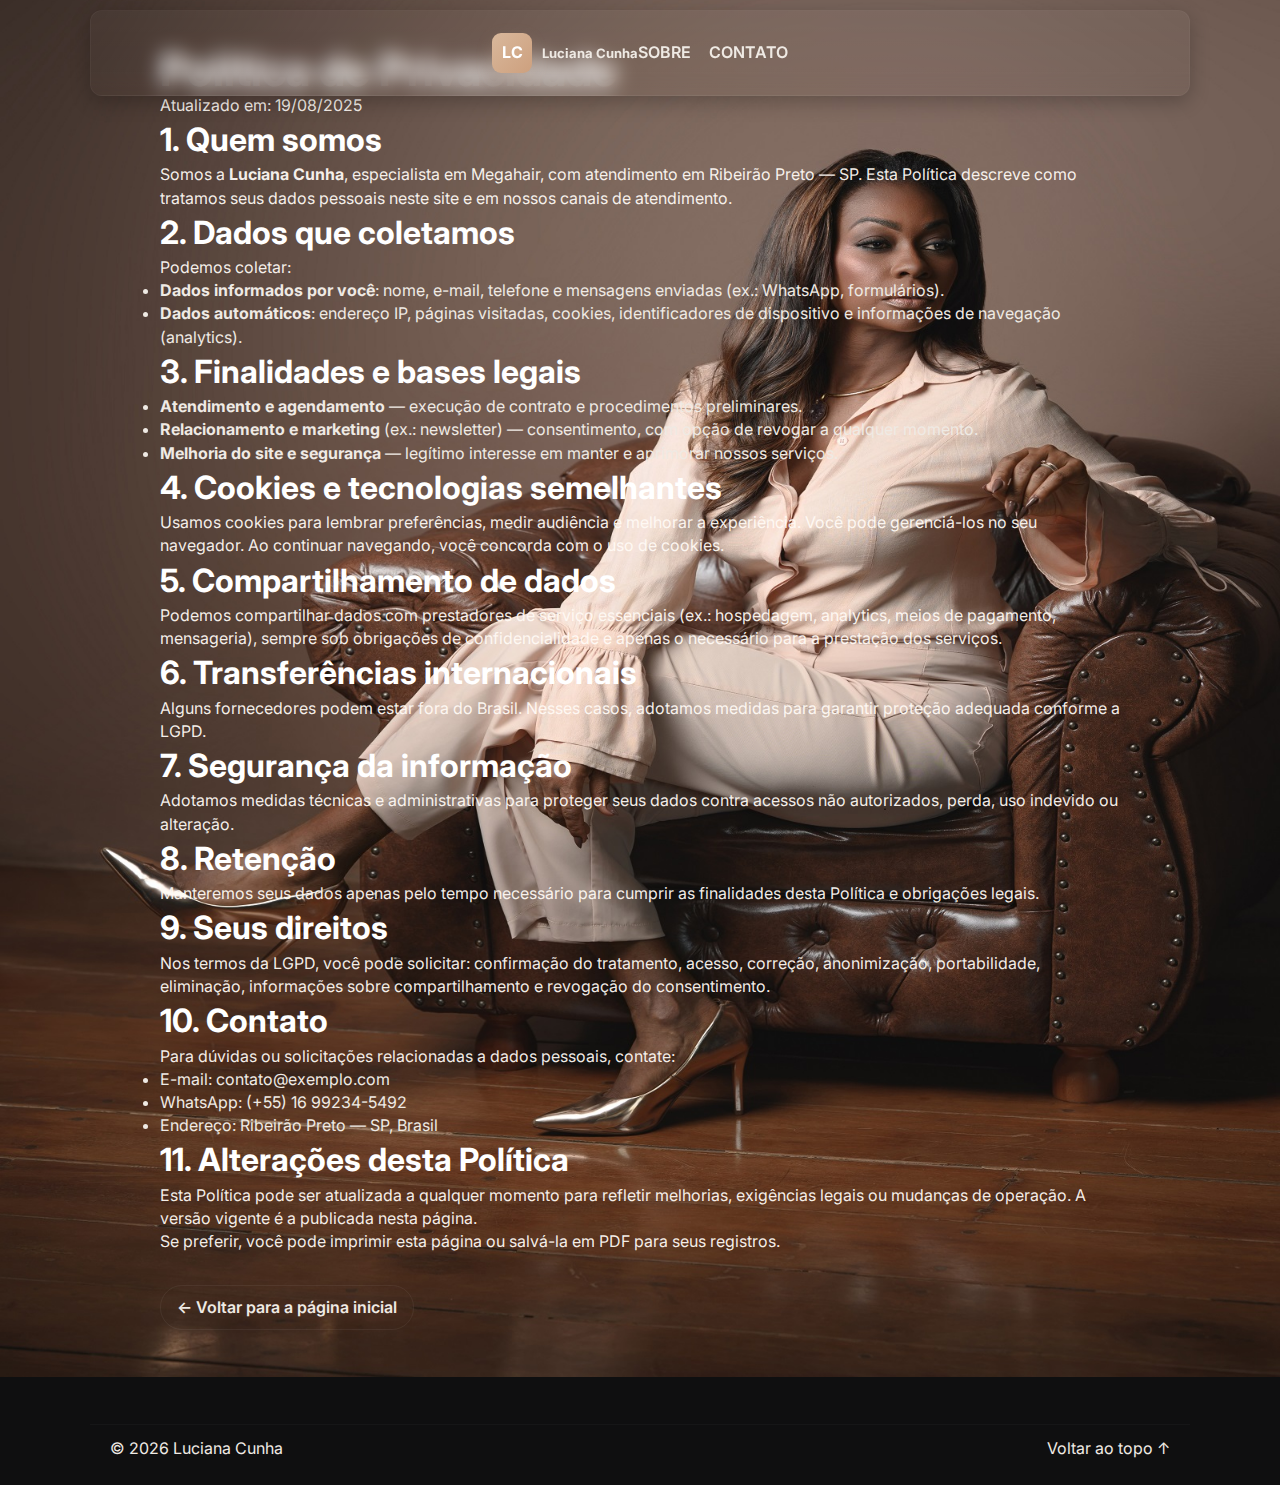
<file: politica-privacidade.html>
<!doctype html>
<html lang="pt-BR">

<head>
    <meta charset="utf-8" />
    <meta name="viewport" content="width=device-width,initial-scale=1" />
    <title>Política de Privacidade • Luciana Cunha</title>
    <meta name="description"
        content="Política de Privacidade — Saiba como seus dados são coletados, usados e protegidos pela Luciana Cunha.">
    <link href="https://fonts.googleapis.com/css2?family=Inter:wght@300;400;600;700&display=swap" rel="stylesheet">
    <link rel="stylesheet" href="styles.css">
    <meta name="theme-color" content="#0f0f10">
</head>

<body id="top">
    <a class="skip-link" href="#main">Pular para conteúdo</a>

    <header class="navbar" role="banner" aria-label="Topo">
        <div class="container" style="display:flex;align-items:center;justify-content:space-between;padding:14px 0">
            <a href="index.html" class="brand" aria-label="Voltar para a página inicial"
                style="text-decoration:none;display:flex;gap:10px;align-items:center">
                <div class="brand-badge" aria-hidden="true">LC</div>
                <div class="brand-title">Luciana Cunha</div>
            </a>
            <nav class="nav-links">
                <a href="index.html#sobre">SOBRE</a>
                <a href="index.html#contato">CONTATO</a>
            </nav>
        </div>
    </header>

    <main id="main" class="container" style="max-width:960px;padding:48px 0">
        <h1>Política de Privacidade</h1>
        <p class="muted">Atualizado em: 19/08/2025</p>

        <section>
            <h2>1. Quem somos</h2>
            <p>Somos a <strong>Luciana Cunha</strong>, especialista em Megahair, com atendimento em Ribeirão Preto — SP.
                Esta Política descreve como tratamos seus dados pessoais neste site e em nossos canais de atendimento.
            </p>
        </section>

        <section>
            <h2>2. Dados que coletamos</h2>
            <p>Podemos coletar:</p>
            <ul>
                <li><strong>Dados informados por você</strong>: nome, e-mail, telefone e mensagens enviadas (ex.:
                    WhatsApp, formulários).</li>
                <li><strong>Dados automáticos</strong>: endereço IP, páginas visitadas, cookies, identificadores de
                    dispositivo e informações de navegação (analytics).</li>
            </ul>
        </section>

        <section>
            <h2>3. Finalidades e bases legais</h2>
            <ul>
                <li><strong>Atendimento e agendamento</strong> — execução de contrato e procedimentos preliminares.</li>
                <li><strong>Relacionamento e marketing</strong> (ex.: newsletter) — consentimento, com opção de revogar
                    a qualquer momento.</li>
                <li><strong>Melhoria do site e segurança</strong> — legítimo interesse em manter e aprimorar nossos
                    serviços.</li>
            </ul>
        </section>

        <section>
            <h2>4. Cookies e tecnologias semelhantes</h2>
            <p>Usamos cookies para lembrar preferências, medir audiência e melhorar a experiência. Você pode
                gerenciá-los no seu navegador. Ao continuar navegando, você concorda com o uso de cookies.</p>
        </section>

        <section>
            <h2>5. Compartilhamento de dados</h2>
            <p>Podemos compartilhar dados com prestadores de serviço essenciais (ex.: hospedagem, analytics, meios de
                pagamento, mensageria), sempre sob obrigações de confidencialidade e apenas o necessário para a
                prestação dos serviços.</p>
        </section>

        <section>
            <h2>6. Transferências internacionais</h2>
            <p>Alguns fornecedores podem estar fora do Brasil. Nesses casos, adotamos medidas para garantir proteção
                adequada conforme a LGPD.</p>
        </section>

        <section>
            <h2>7. Segurança da informação</h2>
            <p>Adotamos medidas técnicas e administrativas para proteger seus dados contra acessos não autorizados,
                perda, uso indevido ou alteração.</p>
        </section>

        <section>
            <h2>8. Retenção</h2>
            <p>Manteremos seus dados apenas pelo tempo necessário para cumprir as finalidades desta Política e
                obrigações legais.</p>
        </section>

        <section>
            <h2>9. Seus direitos</h2>
            <p>Nos termos da LGPD, você pode solicitar: confirmação do tratamento, acesso, correção, anonimização,
                portabilidade, eliminação, informações sobre compartilhamento e revogação do consentimento.</p>
        </section>

        <section>
            <h2>10. Contato</h2>
            <p>Para dúvidas ou solicitações relacionadas a dados pessoais, contate:</p>
            <ul>
                <li>E-mail: <a href="mailto:contato@exemplo.com">contato@exemplo.com</a></li>
                <li>WhatsApp: <a href="https://wa.me/5516992345492" target="_blank" rel="noopener">(+55) 16
                        99234-5492</a></li>
                <li>Endereço: Ribeirão Preto — SP, Brasil</li>
            </ul>
        </section>

        <section>
            <h2>11. Alterações desta Política</h2>
            <p>Esta Política pode ser atualizada a qualquer momento para refletir melhorias, exigências legais ou
                mudanças de operação. A versão vigente é a publicada nesta página.</p>
        </section>

        <p class="muted">Se preferir, você pode imprimir esta página ou salvá-la em PDF para seus registros.</p>

        <div style="margin-top:32px">
            <a class="btn-secondary" href="index.html">← Voltar para a página inicial</a>
        </div>
    </main>

    <footer class="site-footer" role="contentinfo" style="padding:24px 0">
        <div class="container footer-bottom" style="display:flex;justify-content:space-between;gap:12px;flex-wrap:wrap">
            <div>© <span id="year"></span> Luciana Cunha</div>
            <div class="muted"><a class="muted" href="#top">Voltar ao topo ↑</a></div>
        </div>
    </footer>

    <script>
        document.getElementById('year').textContent = new Date().getFullYear();
    </script>
</body>

</html>
</file>
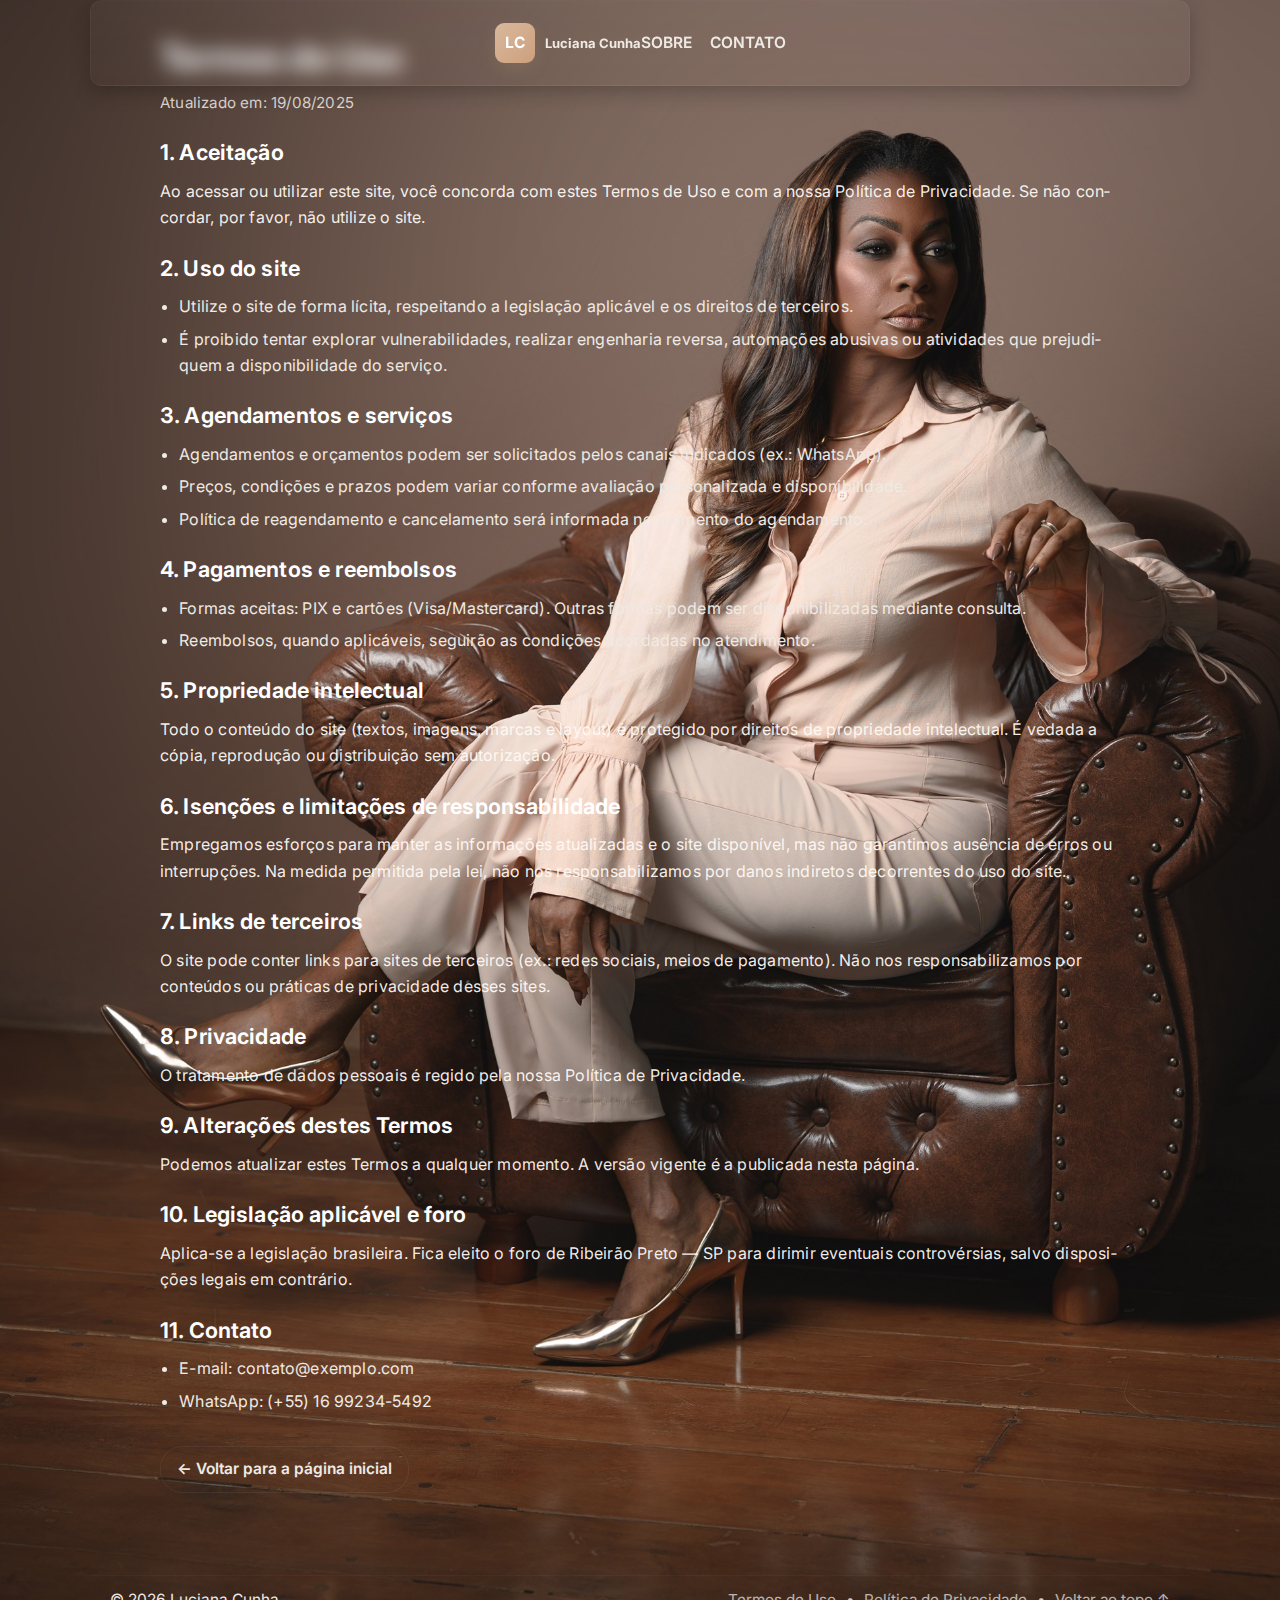
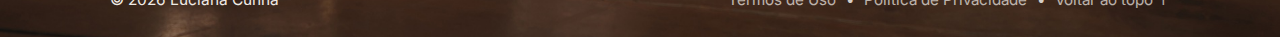
<file: termos-uso.html>
<!doctype html>
<html lang="pt-BR">

<head>
    <meta charset="utf-8" />
    <meta name="viewport" content="width=device-width,initial-scale=1" />
    <title>Termos de Uso • Luciana Cunha</title>
    <meta name="description" content="Termos de Uso — Regras e condições para utilização deste site e serviços.">
    <link href="https://fonts.googleapis.com/css2?family=Inter:wght@300;400;600;700&display=swap" rel="stylesheet">
    <link rel="stylesheet" href="style.clean.css">
    <style>
        /* teste rápido: força o fundo (use o caminho que seu index usa) */
        body {
            background: url("Imagens/fundo.jpeg") center 25%/cover no-repeat fixed !important;
        }
    </style>
    <meta name="theme-color" content="#0f0f10">
    <style>
        /* Fundo igual ao index (tema escuro + gradientes sutis) */
        body.legal-theme {
            background-color: #0f0f10;
            background-image:
                radial-gradient(1200px 800px at -10% -10%, rgba(255, 255, 255, .06), transparent),
                radial-gradient(1000px 600px at 110% 120%, rgba(255, 255, 255, .04), transparent);
            background-repeat: no-repeat;
            background-attachment: fixed, fixed;
            color: #f5f5f7;
        }

        body.legal-theme .muted {
            color: rgba(255, 255, 255, .7);
        }

        body.legal-theme a.muted {
            color: rgba(255, 255, 255, .7);
        }

        body.legal-theme .navbar .brand-title,
        body.legal-theme .navbar a {
            color: #f5f5f7;
        }

        /* Tipografia compacta e refinada para Termos/Política */
        .legal-typography {
            font-size: 15.5px;
            line-height: 1.6;
            -webkit-font-smoothing: antialiased;
            text-rendering: optimizeLegibility;
        }

        .legal-typography main.container {
            padding: 36px 0 !important;
        }

        .legal-typography h1 {
            font-weight: 700;
            line-height: 1.2;
            margin: 0 0 12px;
            letter-spacing: .2px;
            text-wrap: balance;
            font-size: clamp(1.6rem, 2.4vw + 1rem, 2.2rem);
        }

        .legal-typography h2 {
            font-weight: 650;
            margin: 20px 0 8px;
            letter-spacing: .15px;
            font-size: clamp(1.12rem, 1.2vw + .9rem, 1.35rem);
        }

        .legal-typography h3 {
            font-weight: 600;
            margin: 16px 0 6px;
            letter-spacing: .12px;
            font-size: 1.05rem;
        }

        .legal-typography p,
        .legal-typography li {
            font-size: 1rem;
            line-height: 1.65;
            letter-spacing: .2px;
            -webkit-hyphens: auto;
            hyphens: auto;
            margin: 6px 0;
        }

        .legal-typography ul {
            padding-left: 1.2rem;
            margin: 6px 0 12px;
        }

        .legal-typography a {
            text-underline-offset: 2px;
            text-decoration-thickness: 1px;
        }

        .legal-typography a:hover {
            text-decoration: underline;
        }

        .legal-typography .muted {
            opacity: .85;
            font-size: .95rem;
        }

        @media (max-width: 400px) {
            .legal-typography {
                font-size: 15px;
            }

            .legal-typography h1 {
                font-size: clamp(1.4rem, 4.5vw + .9rem, 1.9rem);
            }

            .legal-typography h2 {
                font-size: clamp(1.05rem, 2.5vw + .8rem, 1.22rem);
            }

            .legal-typography main.container {
                padding: 28px 0 !important;
            }

            .legal-typography ul {
                padding-left: 1rem;
            }
        }
    </style>
</head>

<body id="top" class="no-navbar legal-typography">
    <a class="skip-link" href="#main">Pular para conteúdo</a>
    <header class="navbar" role="banner" aria-label="Topo">
        <div class="container" style="display:flex;align-items:center;justify-content:space-between;padding:14px 0">
            <a href="index.html" class="brand" aria-label="Voltar para a página inicial"
                style="text-decoration:none;display:flex;gap:10px;align-items:center">
                <div class="brand-badge" aria-hidden="true">LC</div>
                <div class="brand-title">Luciana Cunha</div>
            </a>
            <nav class="nav-links">
                <a href="index.html#sobre">SOBRE</a>
                <a href="index.html#contato">CONTATO</a>
            </nav>
        </div>
    </header>

    <main id="main" class="container" style="max-width:960px;padding:48px 0">
        <h1>Termos de Uso</h1>
        <p class="muted">Atualizado em: 19/08/2025</p>

        <section>
            <h2>1. Aceitação</h2>
            <p>Ao acessar ou utilizar este site, você concorda com estes Termos de Uso e com a nossa Política de
                Privacidade. Se não concordar, por favor, não utilize o site.</p>
        </section>

        <section>
            <h2>2. Uso do site</h2>
            <ul>
                <li>Utilize o site de forma lícita, respeitando a legislação aplicável e os direitos de terceiros.</li>
                <li>É proibido tentar explorar vulnerabilidades, realizar engenharia reversa, automações abusivas ou
                    atividades que prejudiquem a disponibilidade do serviço.</li>
            </ul>
        </section>

        <section>
            <h2>3. Agendamentos e serviços</h2>
            <ul>
                <li>Agendamentos e orçamentos podem ser solicitados pelos canais indicados (ex.: WhatsApp).</li>
                <li>Preços, condições e prazos podem variar conforme avaliação personalizada e disponibilidade.</li>
                <li>Política de reagendamento e cancelamento será informada no momento do agendamento.</li>
            </ul>
        </section>

        <section>
            <h2>4. Pagamentos e reembolsos</h2>
            <ul>
                <li>Formas aceitas: PIX e cartões (Visa/Mastercard). Outras formas podem ser disponibilizadas mediante
                    consulta.</li>
                <li>Reembolsos, quando aplicáveis, seguirão as condições acordadas no atendimento.</li>
            </ul>
        </section>

        <section>
            <h2>5. Propriedade intelectual</h2>
            <p>Todo o conteúdo do site (textos, imagens, marcas e layout) é protegido por direitos de propriedade
                intelectual. É vedada a cópia, reprodução ou distribuição sem autorização.</p>
        </section>

        <section>
            <h2>6. Isenções e limitações de responsabilidade</h2>
            <p>Empregamos esforços para manter as informações atualizadas e o site disponível, mas não garantimos
                ausência de erros ou interrupções. Na medida permitida pela lei, não nos responsabilizamos por danos
                indiretos decorrentes do uso do site.</p>
        </section>

        <section>
            <h2>7. Links de terceiros</h2>
            <p>O site pode conter links para sites de terceiros (ex.: redes sociais, meios de pagamento). Não nos
                responsabilizamos por conteúdos ou práticas de privacidade desses sites.</p>
        </section>

        <section>
            <h2>8. Privacidade</h2>
            <p>O tratamento de dados pessoais é regido pela nossa <a href="politica-privacidade.html">Política de
                    Privacidade</a>.</p>
        </section>

        <section>
            <h2>9. Alterações destes Termos</h2>
            <p>Podemos atualizar estes Termos a qualquer momento. A versão vigente é a publicada nesta página.</p>
        </section>

        <section>
            <h2>10. Legislação aplicável e foro</h2>
            <p>Aplica-se a legislação brasileira. Fica eleito o foro de Ribeirão Preto — SP para dirimir eventuais
                controvérsias, salvo disposições legais em contrário.</p>
        </section>

        <section>
            <h2>11. Contato</h2>
            <ul>
                <li>E-mail: <a href="mailto:contato@exemplo.com">contato@exemplo.com</a></li>
                <li>WhatsApp: <a href="https://wa.me/5516992345492" target="_blank" rel="noopener">(+55) 16
                        99234-5492</a></li>
            </ul>
        </section>

        <div style="margin-top:32px">
            <a class="btn-secondary" href="index.html">← Voltar para a página inicial</a>
        </div>
    </main>

    <footer class="site-footer" role="contentinfo" style="padding:24px 0">
        <div class="container footer-bottom" style="display:flex;justify-content:space-between;gap:12px;flex-wrap:wrap">
            <div>© <span id="year"></span> Luciana Cunha</div>
            <div class="muted" style="display:flex;gap:10px;flex-wrap:wrap">
                <a class="muted" href="termos-uso.html">Termos de Uso</a>
                <span aria-hidden="true">•</span>
                <a class="muted" href="politica-privacidade.html">Política de Privacidade</a>
                <span aria-hidden="true">•</span>
                <a class="muted" href="#top">Voltar ao topo ↑</a>
            </div>
        </div>
    </footer>

    <script>
        document.getElementById('year').textContent = new Date().getFullYear();
    </script>
</body>

</html>
</file>
<file: styles.css>
/* styles.css — Refatorado e organizado para melhor leitura
   Atualizado: suporte a <img> dentro de .card-image (para debug/carregamento)
*/

/*===============================================
  01. Variáveis (CSS Custom Properties)
===============================================*/
:root {
  /* Layout */
  --max-width: 1100px;
  --banner-height: 520px;
  --card-height: 340px;
  --card-center-height: 420px;
  --radius: 14px;
  --transition-fast: 0.28s;

  /* Cores */
  --accent: #d9b89c;
  --accent-2: #cda07e;
  --text: #efeae4;
  --muted: rgba(255, 255, 255, 0.75);
  --brown-100: 122, 90, 60;
}

/*===============================================
  02. Reset / Base
===============================================*/
* {
  box-sizing: border-box;
  margin: 0;
  padding: 0;
}

html,
body {
  height: 100%;
  scroll-behavior: smooth;
}

body {
  background: #0f0f10 url('Imagens/Fundo\ .jpeg') center 25% / cover no-repeat fixed;
  color: var(--text);
  font-family: Inter, system-ui, -apple-system, "Segoe UI", Roboto, "Helvetica Neue", Arial,
    sans-serif;
  line-height: 1.45;
  -webkit-font-smoothing: antialiased;
  -moz-osx-font-smoothing: grayscale;
}

/* Container padrão */
.container {
  max-width: var(--max-width);
  margin: 0 auto;
  padding: 0 20px;
}

/* Link para pular ao conteúdo principal (Acessibilidade) */
.skip-link {
  position: fixed;
  left: -999px;
  top: auto;
  width: 1px;
  height: 1px;
  overflow: hidden;
}

.skip-link:focus {
  left: 16px;
  top: 16px;
  width: auto;
  height: auto;
  padding: 8px 12px;
  background: #111;
  color: #fff;
  border-radius: 8px;
  z-index: 9999;
}

/*===============================================
  03. Tipografia
===============================================*/
h1,
h2,
h3 {
  color: #fff;
  font-weight: 700;
  margin: 0;
}

h1 {
  font-size: 44px;
  line-height: 1.04;
}

h2 {
  font-size: 32px;
}

.lead {
  color: var(--muted);
  font-size: 15px;
  margin-bottom: 16px;
}

p {
  color: rgba(255, 250, 245, 0.95);
}

/*===============================================
  04. Botões
===============================================*/
.btn-primary {
  display: inline-block;
  padding: 11px 18px;
  border: 1px solid rgba(255, 255, 255, 0.12);
  border-radius: 28px;
  background: linear-gradient(90deg,
      rgba(217, 184, 156, 0.18),
      rgba(217, 184, 156, 0.06));
  color: #fff;
  font-weight: 700;
  text-decoration: none;
  box-shadow: 0 10px 30px rgba(0, 0, 0, 0.35);
  transition: transform var(--transition-fast), box-shadow var(--transition-fast);
}

.btn-primary:hover {
  transform: translateY(-4px);
  box-shadow: 0 22px 60px rgba(0, 0, 0, 0.45);
}

.btn-secondary {
  display: inline-block;
  padding: 10px 16px;
  border: 1px solid rgba(255, 255, 255, 0.06);
  border-radius: 22px;
  background: transparent;
  color: #fff;
  font-weight: 600;
}

/*===============================================
  05. Navbar Fixa
===============================================*/
.navbar {
  position: fixed;
  top: 10px;
  left: 50%;
  transform: translateX(-50%);
  width: calc(100% - 40px);
  max-width: var(--max-width);
  padding: 8px 20px;
  display: flex;
  justify-content: space-between;
  align-items: center;
  border-radius: 12px;
  backdrop-filter: blur(10px);
  background: linear-gradient(180deg,
      rgba(255, 255, 255, 0.03),
      rgba(255, 255, 255, 0.008));
  border: 1px solid rgba(255, 255, 255, 0.04);
  box-shadow: 0 6px 20px rgba(0, 0, 0, 0.24);
  z-index: 1200;
}

.brand {
  display: flex;
  align-items: center;
  gap: 12px;
}

.brand-badge {
  width: 40px;
  height: 40px;
  border-radius: 9px;
  background: linear-gradient(135deg, var(--accent), var(--accent-2));
  display: flex;
  align-items: center;
  justify-content: center;
  color: #fff;
  font-weight: 700;
  box-shadow: 0 6px 18px rgba(213, 170, 137, 0.14);
}

.brand-title {
  font-size: 13px;
  font-weight: 700;
}

.nav-links {
  display: flex;
  gap: 18px;
  align-items: center;
}

/*===============================================
  06. Hero Section
===============================================*/
.hero {
  position: relative;
  width: 100%;
  min-height: 76vh;
  padding: 0 0 24px;
  padding-top: clamp(88px, 10vh, 120px);
  /* offset da navbar fixa */
  display: block;
}

.hero::before {
  content: '';
  position: absolute;
  inset: 0;
  background: linear-gradient(180deg,
      rgba(6, 3, 2, 0.02),
      rgba(6, 3, 2, 0.06));
  z-index: 1;
  pointer-events: none;
}

/* Conteúdo do Hero: ampliar largura só no topo e reservar espaço para a bolha */
.hero-content {
  position: relative;
  max-width: min(calc(var(--max-width) + 240px), 1280px);
  /* hero mais largo */
  padding-right: clamp(140px, 22vw, 320px);
  /* espaço para a bolha */
  padding: 36px 12px 0;
  display: flex;
  gap: 24px;
  align-items: flex-start;
  /* volta ao padrão */
  justify-content: flex-start;
  /* volta ao padrão */
}

/* Forçar deslocamento do hero principal (gerenciado apenas neste arquivo) */
.hero-content {
  margin-left: 120px;
}

@media (max-width: 900px) {
  .hero-content {
    margin-left: 22px;
  }
}

@media (max-width: 480px) {
  .hero-content {
    margin-left: 8px;
  }
}

.intro {
  padding: 6px 0 4px;
}

.intro .name {
  font-size: 12px;
  letter-spacing: 3px;
  font-weight: 600;
  margin-bottom: 10px;
  color: rgba(255, 255, 255, 0.9);
  text-transform: none;
}

.intro h1 {
  font-size: clamp(28px, 4.2vw, 44px);
  line-height: 1.08;
  letter-spacing: 0.2px;
  margin-bottom: 10px;
}

.intro p {
  max-width: 560px;
  font-size: clamp(14px, 1.6vw, 16px);
  color: rgba(255, 250, 245, 0.92);
  margin: 10px 0 14px;
}

.cta-row {
  gap: 12px;
}

.cta-row .btn-primary {
  padding: 12px 18px;
  border-radius: 28px;
}

.cta-row .btn-secondary {
  padding: 10px 16px;
  border-radius: 22px;
}

/* Visual do Hero */
.hero-visual {
  position: absolute;
  right: 0;
  top: 50%;
  transform: translateY(-50%);
  flex: 0 0 auto;
  /* sem efeito, mas deixa explícito */
  padding-right: 0;
  pointer-events: none;
  /* não bloqueia cliques no conteúdo */
  width: 100%;
  min-height: 76vh;
  display: flex;
  align-items: center;
  justify-content: flex-end;
}

.bubble {
  width: clamp(380px, 36vw, 540px);
  height: clamp(380px, 36vw, 540px);
  margin-right: 0;
  /* não precisa mais do offset negativo */
  border-radius: 18px;
  background-size: cover;
  background-position: center;
  box-shadow: 0 30px 80px rgba(0, 0, 0, 0.6);
  transform: translateY(-10px);
  transition: transform 0.6s cubic-bezier(0.2, 0.9, 0.3, 1);
}

.bubble:hover {
  transform: translateY(-20px) scale(1.02);
}

/* Neutraliza o bloco antigo (caso algum resquício fique) */
.hero-main-block {
  display: flex;
}

/* Estilos do bloco hero-main-block (como antes) */
.hero-main-block {
  align-items: center;
  gap: 38px;
  background: linear-gradient(120deg, rgba(217, 184, 156, 0.13) 0%, rgba(205, 160, 126, 0.09) 100%);
  border-radius: 28px;
  border: 2.5px solid var(--accent, #d9b89c);
  box-shadow: 0 18px 60px rgba(0, 0, 0, 0.18), 0 2px 16px rgba(217, 184, 156, 0.08);
  padding: 38px 38px 32px 38px;
  margin: 0 auto 32px auto;
  max-width: 820px;
  position: relative;
  z-index: 10;
}

.hero-main-visual {
  flex: 0 0 140px;
  display: flex;
  align-items: center;
  justify-content: center;
}

.hero-avatar {
  width: 120px;
  height: 120px;
  border-radius: 50%;
  object-fit: cover;
  border: 3px solid var(--accent, #d9b89c);
  box-shadow: 0 6px 24px rgba(217, 184, 156, 0.18);
  background: #fff;
  margin-right: 0;
}

.hero-main-text {
  flex: 1 1 340px;
  display: flex;
  flex-direction: column;
  gap: 18px;
}

.hero-main-text h1 {
  font-size: 2.3rem;
  font-weight: 900;
  line-height: 1.13;
  margin: 0 0 8px 0;
  color: #fff;
  letter-spacing: 0.5px;
}

.hero-highlight {
  color: var(--accent);
  font-size: 2.1rem;
  font-weight: 900;
  letter-spacing: 1px;
  display: block;
}

.hero-sub {
  font-size: 1.15rem;
  font-weight: 700;
  color: var(--muted);
  display: block;
  margin-top: 2px;
  letter-spacing: 0.5px;
}

.hero-lead {
  font-size: 1.08rem;
  color: var(--muted);
  margin: 0 0 10px 0;
  font-weight: 500;
  line-height: 1.5;
}

.hero-main-ctas {
  display: flex;
  gap: 16px;
  margin-top: 10px;
}

.hero-main-ctas .btn-primary {
  padding: 13px 22px;
  font-size: 16px;
  border-radius: 14px;
  font-weight: 700;
}

.hero-main-ctas .btn-secondary {
  padding: 12px 18px;
  border-radius: 14px;
  font-weight: 700;
}

@media (max-width: 900px) {
  .hero-main-block {
    flex-direction: column;
    gap: 18px;
    padding: 28px 12px 22px 12px;
    max-width: 98vw;
  }

  .hero-avatar {
    width: 90px;
    height: 90px;
  }

  .hero-main-text h1,
  .hero-highlight {
    font-size: 1.5rem;
  }

  .hero-main-text {
    gap: 12px;
  }
}

@media (max-width: 600px) {
  .hero-main-block {
    padding: 18px 4vw 14px 4vw;
  }

  .hero-main-text h1,
  .hero-highlight {
    font-size: 1.1rem;
  }

  .hero-avatar {
    width: 64px;
    height: 64px;
  }

  .hero-main-ctas {
    flex-direction: column;
    gap: 8px;
  }
}

/*===============================================
  07. Banners e Cards
===============================================*/
.banners-wrapper {
  position: relative;
  margin-top: 18px;
  width: 100%;
}

.banners-wrapper::before {
  content: '';
  position: absolute;
  top: 0;
  left: 0;
  right: 0;
  height: var(--banner-height);
  background: linear-gradient(180deg,
      rgba(var(--brown-100), 0.62),
      rgba(var(--brown-100), 0.38));
  box-shadow: 0 18px 40px rgba(0, 0, 0, 0.30);
  backdrop-filter: blur(4px);
  z-index: 1;
  pointer-events: none;
}

.banners {
  position: relative;
  z-index: 3;
  max-width: var(--max-width);
  margin: 0 auto;
  display: grid;
  grid-template-columns: 1fr 1.35fr 1fr;
  gap: 28px;
  padding: 60px 12px;
  align-items: center;
}

/* Card padrão */
.card {
  position: relative;
  border-radius: var(--radius);
  overflow: visible;
  background: transparent;
  transform-style: preserve-3d;
}

.card-image {
  position: relative;
  height: var(--card-height);
  border-radius: 12px;
  background-size: cover;
  background-position: center;
  box-shadow: 0 18px 40px rgba(0, 0, 0, 0.48);
  overflow: hidden;
  /* importante para que <img> absoluto seja recortado */
  transition: transform 0.36s cubic-bezier(0.2, 0.9, 0.3, 1),
    box-shadow 0.36s, filter 0.36s;
}

/* Suporte ao uso de <img> dentro de .card-image:
   - imagem posicionada em absoluto para ficar abaixo dos overlays (::before/::after)
   - object-fit: cover garante comportamento idêntico ao background-image
*/
.card-image img {
  position: absolute;
  inset: 0;
  width: 100%;
  height: 100%;
  object-fit: cover;
  display: block;
  border-radius: 12px;
  z-index: 1;
  /* abaixo do overlay (::before z-index:2) e caption (z-index:4) */
}

/* comportamento hover */
.card:hover .card-image {
  transform: translateY(-8px) scale(1.02);
  box-shadow: 0 44px 110px rgba(0, 0, 0, 0.6);
  filter: brightness(1.02);
}

.card.center .card-image {
  height: var(--card-center-height);
  border-radius: 16px;
  transform: translateY(-18px);
  box-shadow: 0 46px 130px rgba(0, 0, 0, 0.62);
}

/* reduzir intensidade do overlay apenas para as imagens dentro de .banners */
.banners .card-image::before {
  content: '';
  position: absolute;
  inset: 0;
  background: linear-gradient(180deg,
      rgba(0, 0, 0, 0.02) 10%,
      rgba(0, 0, 0, 0.08) 100%);
  z-index: 2;
  /* acima da img, abaixo dos textos */
}

.card-image::after {
  content: '';
  position: absolute;
  left: 0;
  right: 0;
  bottom: 0;
  height: 60px;
  background: linear-gradient(180deg,
      rgba(255, 255, 255, 0.03),
      rgba(255, 255, 255, 0.01));
  border-radius: 0 0 12px 12px;
  z-index: 3;
  pointer-events: none;
}

.card-caption {
  position: absolute;
  left: 50%;
  bottom: 18px;
  width: 88%;
  transform: translateX(-50%);
  display: flex;
  flex-direction: column;
  align-items: center;
  gap: 6px;
  text-align: center;
  color: #fff;
  font-weight: 700;
  z-index: 4;
}

.card-caption.compact h3 {
  font-size: 16px;
  margin-bottom: 4px;
}

.card-caption.compact p {
  font-size: 13px;
  margin: 0;
  opacity: 0.95;
}

.card-caption.center-caption h3 {
  font-size: 20px;
  margin-bottom: 6px;
}

.card-caption.center-caption p {
  font-size: 14px;
  margin: 0;
  opacity: 0.97;
}

/*===============================================
  08. Seção Sobre
===============================================*/
.about {
  padding: 70px 0 60px;
  background: transparent;
  color: rgba(255, 255, 255, 0.95);
  position: relative;
  z-index: 2;
}

.about-grid {
  display: grid;
  grid-template-columns: 360px 1fr;
  gap: 28px;
  align-items: center;
}

.about-image-portrait {
  width: 340px;
  height: 440px;
  border-radius: 18px;
  background-size: cover;
  background-position: center 25%;
  box-shadow: 0 30px 70px rgba(0, 0, 0, 0.6);
  border: 6px solid rgba(255, 255, 255, 0.03);
}

.about-text-v2 h2 {
  font-size: 30px;
  margin-bottom: 10px;
}

.about-text-v2 h2 span {
  color: var(--accent);
}

.about-text-v2 .two-cols {
  display: grid;
  grid-template-columns: 1fr 1fr;
  gap: 12px;
  margin: 14px 0;
}

.bio-block h4 {
  font-size: 14px;
  margin-bottom: 6px;
  color: var(--accent);
}

.bio-block p {
  margin: 0;
  color: var(--muted);
  font-size: 14px;
}

.highlights {
  list-style: none;
  margin: 16px 0 8px;
  padding: 0;
}

.highlights li {
  font-weight: 600;
  margin-bottom: 10px;
  color: rgba(255, 255, 255, 0.95);
}

/*===============================================
  09. Footer (melhorado)
===============================================*/
.site-footer {
  padding: 42px 0 22px;
  /* leve aumento do padding */
}

/* Grid novo do footer */
.footer-grid {
  display: grid;
  grid-template-columns: 1.2fr 1fr 1fr 1.2fr;
  gap: 28px;
  align-items: start;
}

.footer-brand {
  display: flex;
  flex-direction: column;
  gap: 12px;
}



.footer-brand h3 {
  margin: 0;
}

.footer-brand .muted {
  margin: 0;
}

/* Botões sociais */
.socials-row {
  display: flex;
  gap: 10px;
  margin-top: 4px;
}

.social-btn {
  width: 36px;
  height: 36px;
  border-radius: 999px;
  display: inline-flex;
  align-items: center;
  justify-content: center;
  color: #fff;
  background: rgba(255, 255, 255, 0.04);
  border: 1px solid rgba(255, 255, 255, 0.06);
  transition: transform .16s ease, background .16s ease, border-color .16s ease, color .16s ease;
}

.social-btn:hover {
  background: linear-gradient(135deg, rgba(217, 184, 156, 0.18), rgba(205, 160, 126, 0.10));
  border-color: rgba(255, 255, 255, 0.12);
  transform: translateY(-2px);
  color: var(--accent);
}

/* Colunas e listas */
.footer-grid .col h4 {
  margin-bottom: 8px;
}

.footer-list {
  list-style: none;
  padding: 0;
  margin: 0;
}

.footer-list li {
  margin-bottom: 8px;
  color: var(--muted);
}

/* Newsletter */
.footer-newsletter h4 {
  margin-bottom: 6px;
}

.newsletter-form {
  display: flex;
  gap: 8px;
  margin-top: 10px;
}

.newsletter-form input[type="email"] {
  flex: 1;
  min-width: 0;
  padding: 10px 12px;
  border-radius: 10px;
  border: 1px solid rgba(255, 255, 255, 0.06);
  background: rgba(255, 255, 255, 0.04);
  color: #fff;
  outline: none;
}

.newsletter-form input::placeholder {
  color: rgba(255, 255, 255, 0.55);
}

.newsletter-form .btn-primary {
  padding: 10px 14px;
}

/* Utilitário de acessibilidade (rótulos ocultos) */
.sr-only {
  position: absolute !important;
  width: 1px;
  height: 1px;
  padding: 0;
  margin: -1px;
  overflow: hidden;
  clip: rect(0, 0, 0, 0);
  white-space: nowrap;
  border: 0;
}

/* Barra inferior do footer */
.footer-bottom {
  display: flex;
  justify-content: space-between;
  align-items: center;
  margin-top: 22px;
  padding-top: 12px;
  border-top: 1px solid rgba(255, 255, 255, 0.03);
}

.footer-bottom .footer-bottom-right {
  display: inline-flex;
  gap: 10px;
  align-items: center;
}

.footer-bottom .sep {
  color: rgba(255, 255, 255, 0.18);
}

.back-to-top {
  color: var(--muted);
  font-weight: 700;
}

.back-to-top:hover {
  color: var(--accent);
}

/* Toast global (reutilizável entre páginas) */
.toast {
  position: fixed;
  left: 50%;
  bottom: 28px;
  transform: translateX(-50%) translateY(16px);
  background: rgba(0, 0, 0, 0.9);
  color: #fff;
  padding: 12px 18px;
  border-radius: 10px;
  box-shadow: 0 18px 40px rgba(0, 0, 0, 0.6);
  opacity: 0;
  pointer-events: none;
  transition: opacity .22s ease, transform .22s cubic-bezier(.2, .8, .2, 1);
  z-index: 1400;
  font-weight: 600;
}

.toast.show {
  opacity: 1;
  transform: translateX(-50%) translateY(0);
  pointer-events: auto;
}

/*===============================================
  10. Botão de WhatsApp
===============================================*/
.whatsapp-btn {
  position: fixed;
  bottom: 20px;
  right: 20px;
  display: flex;
  align-items: center;
  gap: 10px;
  padding: 12px 16px;
  border-radius: 999px;
  background: linear-gradient(90deg, #25d366, #1da851);
  color: #fff;
  font-weight: 700;
  text-decoration: none;
  box-shadow: 0 10px 30px rgba(29, 168, 81, 0.18);
  transition: transform 160ms ease, box-shadow 160ms ease, opacity 160ms;
  z-index: 1400;
}

.whatsapp-btn:hover {
  transform: translateY(-4px);
  box-shadow: 0 20px 40px rgba(29, 168, 81, 0.22);
}

.whatsapp-btn svg {
  flex-shrink: 0;
}

.whatsapp-btn .wa-text {
  font-size: 14px;
  line-height: 1;
}

/*===============================================
  11. Animações de Reveal
===============================================*/
.reveal {
  opacity: 0;
  transform: translateY(18px);
  transition: opacity 0.6s ease-out,
    transform 0.6s cubic-bezier(0.2, 0.9, 0.3, 1);
}

.reveal.in-view {
  opacity: 1;
  transform: none;
}

/*===============================================
  12. Media Queries
===============================================*/
@media (max-width: 1100px) {
  .about-grid {
    grid-template-columns: 320px 1fr;
  }

  .bubble {
    width: 320px;
    height: 320px;
    margin-right: -60px;
  }

  .hero-content {
    padding-right: clamp(110px, 20vw, 260px);
  }

  .bubble {
    width: clamp(320px, 34vw, 460px);
    height: clamp(320px, 34vw, 460px);
  }
}

@media (min-width: 769px) and (max-width: 900px) {
  .banners {
    grid-template-columns: 1fr;
    padding: 36px 14px;
    gap: 18px;
  }



  .about-grid {
    grid-template-columns: 1fr;
    gap: 18px;
  }

  .about-image-portrait {
    width: 100%;
    height: 320px;
    border-radius: 12px;
    background-position: center 25%;
  }

  .hero-content {
    flex-direction: column;
    gap: 18px;
    padding-top: 16px;
    padding-right: clamp(90px, 22vw, 220px);
  }

  .bubble {
    margin-right: -64px;
    width: 300px;
    height: 300px;
  }

  .footer-inner {
    flex-direction: column;
    gap: 18px;
  }
}

@media (max-width: 768px) {
  :root { --card-height: 220px; }

    .about-image-portrait {
    background-position: center 25%;
  }
}

@media (max-width: 600px) {
  .shop-hero-text h2 {
    font-size: 22px;
  }

  .shop-hero-card {
    max-width: 98vw;
  }

  .shop-image {
    height: 100px;
  }

  .shop-card-body h3 {
    font-size: 16px;
  }

  .shop-prices .new-price {
    font-size: 16px;
  }
}

@media (max-width: 480px) {
  h1 {
    font-size: 28px;
  }

  .bubble {
    display: none;
  }

  .whatsapp-btn {
    bottom: 12px;
    right: 12px;
    padding: 10px 12px;
  }
}

/* ===========================
   RESET DE CORES DE LINKS
   =========================== */

/* Remove cor azul padrão e underline */
a,
a:link,
a:visited {
  color: inherit;
  /* herda cor do elemento pai (texto branco) */
  text-decoration: none;
  /* remove underline padrão */
  -webkit-tap-highlight-color: transparent;
  /* evita highlight azul em alguns celulares */
}

/* Hover / focus (desktop e teclado) */
a:hover,
a:active {
  color: var(--accent);
  /* muda para a cor de destaque (marrom-dourado) */
  text-decoration: none;
  transition: color .18s ease;
}

/* Foco acessível (visível quando navega com teclado) */
a:focus {
  outline: 3px solid rgba(217, 184, 156, 0.18);
  /* contorno suave no tom de destaque */
  outline-offset: 3px;
  border-radius: 6px;
}

/* Links dentro do footer/navegação — ajuste fino (mantêm contraste) */
.nav-links a,
.footer-columns a,
.socials a {
  color: inherit;
  font-weight: 600;
}

.nav-links a:hover,
.footer-columns a:hover,
.socials a:hover {
  color: var(--accent);
}

/* Se ainda sobrar azul em algum lugar (ex.: navegadores com estilo agressivo),
   forçar também visited/active states */
a:visited {
  color: inherit;
}

/* =========================
   Shop Hero (seção destacada)
   ========================= */
.shop-hero {
  margin-top: 32px;
  position: relative;
  z-index: 50;
  max-width: var(--max-width);
  padding: 38px 0 32px 0;
  border-radius: 22px;
  background: linear-gradient(135deg, rgba(217, 184, 156, 0.10), rgba(205, 160, 126, 0.04));
  border: 2.5px solid var(--accent, #d9b89c);
  box-shadow: 0 18px 60px rgba(0, 0, 0, 0.18), 0 2px 16px rgba(217, 184, 156, 0.08);
}

.shop-hero-content {
  display: flex;
  flex-direction: row;
  align-items: stretch;
  justify-content: center;
  gap: 38px;
  width: 100%;
}

.shop-hero-text {
  flex: 1 1 440px;
  max-width: 440px;
  margin: 0 auto;
  display: flex;
  flex-direction: column;
  align-items: center;
  justify-content: center;
  text-align: center;
  gap: 18px;
  padding: 0 18px;
}

.shop-hero-text .accent-line {
  margin: 0 auto 18px auto;
}

.shop-hero-text h2 {
  font-size: 30px;
  margin-bottom: 10px;
  color: var(--accent);
  font-weight: 800;
  letter-spacing: 0.5px;
}

.shop-hero-text .lead {
  margin-bottom: 10px;
  font-size: 16px;
  color: var(--muted);
}

.shop-quicklist {
  list-style: none;
  padding: 0;
  margin: 12px 0 0 0;
  display: flex;
  flex-direction: column;
  gap: 8px;
  color: var(--muted);
  font-weight: 600;
  align-items: center;
}

.shop-quicklist li strong {
  color: var(--accent);
  margin-right: 6px;
}

.shop-hero-ctas {
  display: flex;
  gap: 14px;
  margin-top: 18px;
  align-items: center;
  justify-content: center;
}

.shop-hero-ctas .btn-primary {
  padding: 14px 22px;
  font-size: 16px;
  border-radius: 14px;
}

.shop-hero-ctas .btn-secondary {
  padding: 12px 18px;
  border-radius: 14px;
}

.shop-hero-card {
  flex: 0 1 340px;
  background: #181415;
  border-radius: 14px;
  overflow: hidden;
  color: #fff;
  display: flex;
  flex-direction: column;
  align-items: stretch;
  box-shadow: 0 12px 36px rgba(0, 0, 0, 0.22);
  border: 1.5px solid var(--accent, #d9b89c);
  max-width: 340px;
  margin: 0 auto;
  align-self: center;
}

.shop-badge {
  align-self: flex-start;
  margin: 14px 18px 0 18px;
  padding: 7px 12px;
  border-radius: 999px;
  background: linear-gradient(90deg, var(--accent), var(--accent-2));
  color: #181415;
  font-weight: 800;
  font-size: 13px;
  letter-spacing: 0.5px;
}

.shop-image {
  width: 100%;
  height: 180px;
  background-size: cover;
  background-position: center;
  border-radius: 8px;
  margin: 12px 18px 0 18px;
  box-shadow: inset 0 0 36px rgba(0, 0, 0, 0.22);
}

.shop-card-body {
  padding: 18px 18px 14px 18px;
  display: flex;
  flex-direction: column;
  gap: 12px;
}

.shop-card-body h3 {
  margin: 0;
  font-size: 19px;
  font-weight: 700;
}

.shop-prices {
  display: flex;
  gap: 10px;
  align-items: center;
  justify-content: center;
}

.old-price {
  text-decoration: line-through;
  color: rgba(255, 255, 255, 0.45);
  font-weight: 700;
}

.new-price {
  color: var(--accent);
  font-weight: 900;
  font-size: 19px;
}

.shop-card-actions {
  display: flex;
  gap: 10px;
  margin-top: 8px;
  justify-content: center;
}

.shop-card-actions .btn-primary {
  flex: 1;
  padding: 12px 0;
  border-radius: 10px;
  font-size: 15px;
}

.shop-card-actions .btn-secondary {
  flex: 1;
  padding: 12px 0;
  border-radius: 10px;
  font-size: 15px;
}

@media (max-width: 980px) {
  .shop-hero-content {
    flex-direction: column;
    gap: 18px;
    align-items: center;
  }

  .shop-hero-card {
    margin-top: 18px;
    max-width: 98vw;
  }

  .shop-image {
    height: 140px;
    margin: 10px 10px 0 10px;
  }

  .shop-card-body {
    padding: 12px 10px 10px 10px;
  }
}

/* Altura menor dos cards dos banners no mobile */
@media (max-width: 768px) {
  :root { --card-height: 220px; }
}

@media (max-width: 400px) {
  :root { --card-height: 180px; }
   .about-image-portrait {
    background-position: center 55%;
  }
}

/* Mobile: card central idêntico aos outros */
@media (max-width: 900px) {
  .banners .card.center .card-image {
    height: var(--card-height) !important;   /* mesma altura dos demais */
    border-radius: 12px !important;          /* mesmo raio dos demais */
    transform: none !important;              /* remove deslocamento */
    box-shadow: 0 18px 40px rgba(0,0,0,0.48) !important; /* mesma sombra */
  }
  .banners .card.center .card-caption h3 { font-size: 16px; }
  .banners .card.center .card-caption p  { font-size: 13px; }
}

@media (max-width: 400px) {
  .banners .card.center .card-caption h3 { font-size: 12px; }
  .banners .card.center .card-caption p  { font-size: 10.5px; }
}




/*===============================================
  13. Page Transition (overlay)
===============================================*/
.page-transition {
  position: fixed;
  inset: 0;
  z-index: 2000;
  background:
    linear-gradient(135deg, rgba(217, 184, 156, 0.08), rgba(205, 160, 126, 0.06)),
    rgba(0, 0, 0, 0.60);
  backdrop-filter: blur(2px);
  transform: translateY(100%);
  opacity: 0;
  transition:
    transform .42s cubic-bezier(.2, .8, .2, 1),
    opacity .28s ease;
  pointer-events: none;
}

.page-transition.active {
  /* saída: cobre a tela e navega */
  transform: translateY(0);
  opacity: 1;
  pointer-events: auto;
}

.page-transition.opening {
  /* entrada: cobre no início e sai suavemente */
  transform: translateY(0);
  opacity: 1;
}

@media (prefers-reduced-motion: reduce) {
  .page-transition {
    transition: none !important;
  }
}

/* Hero Main Block — topo mais profissional */
.hero-main-block {
  display: flex;
}

.hero-main-visual {
  flex: 0 0 140px;
  display: flex;
  align-items: center;
  justify-content: center;
}

.hero-avatar {
  width: 120px;
  height: 120px;
  border-radius: 50%;
  object-fit: cover;
  border: 3px solid var(--accent, #d9b89c);
  box-shadow: 0 6px 24px rgba(217, 184, 156, 0.18);
  background: #fff;
  margin-right: 0;
}

.hero-main-text {
  flex: 1 1 340px;
  display: flex;
  flex-direction: column;
  gap: 18px;
}

.hero-main-text h1 {
  font-size: 2.3rem;
  font-weight: 900;
  line-height: 1.13;
  margin: 0 0 8px 0;
  color: #fff;
  letter-spacing: 0.5px;
}

.hero-highlight {
  color: var(--accent);
  font-size: 2.1rem;
  font-weight: 900;
  letter-spacing: 1px;
  display: block;
}

.hero-sub {
  font-size: 1.15rem;
  font-weight: 700;
  color: var(--muted);
  display: block;
  margin-top: 2px;
  letter-spacing: 0.5px;
}

.hero-lead {
  font-size: 1.08rem;
  color: var(--muted);
  margin: 0 0 10px 0;
  font-weight: 500;
  line-height: 1.5;
}

.hero-main-ctas {
  display: flex;
  gap: 16px;
  margin-top: 10px;
}

.hero-main-ctas .btn-primary {
  padding: 13px 22px;
  font-size: 16px;
  border-radius: 14px;
  font-weight: 700;
}

.hero-main-ctas .btn-secondary {
  padding: 12px 18px;
  border-radius: 14px;
  font-weight: 700;
}

@media (max-width: 900px) {
  .hero-main-block {
    flex-direction: column;
    gap: 18px;
    padding: 28px 12px 22px 12px;
    max-width: 98vw;
  }

  .hero-avatar {
    width: 90px;
    height: 90px;
  }

  .hero-main-text h1,
  .hero-highlight {
    font-size: 1.5rem;
  }
}

@media (max-width: 600px) {
  .hero-main-block {
    padding: 18px 4vw 14px 4vw;
  }

  .hero-main-text h1,
  .hero-highlight {
    font-size: 1.1rem;
  }

  .hero-avatar {
    width: 64px;
    height: 64px;
  }

  .hero-main-ctas {
    flex-direction: column;
    gap: 8px;
  }
}



@media (max-width: 900px) {
  .hero-content {
    margin-left: 22px;
  }
}

@media (max-width: 480px) {
  .hero-content {
    margin-left: 8px;
  }
}

/* Mobile: card central idêntico aos outros */
@media (max-width: 900px) {
  .banners .card.center .card-image {
    height: var(--card-height) !important;   /* mesma altura dos demais */
    border-radius: 12px !important;          /* mesmo raio dos demais */
    transform: none !important;              /* remove deslocamento */
    box-shadow: 0 18px 40px rgba(0,0,0,0.48) !important; /* mesma sombra */
  }
  .banners .card.center .card-caption h3 { font-size: 16px; }
  .banners .card.center .card-caption p  { font-size: 13px; }
}

@media (max-width: 400px) {
  .banners .card.center .card-caption h3 { font-size: 12px; }
  .banners .card.center .card-caption p  { font-size: 10.5px; }
}

/* QUICKVIEW — Ajuste: marrom mais pronunciado + texto claro para melhor leitura
   Substitua somente o bloco do quickview pelo abaixo.
*/

:root {
  /* marrom mais pronunciado (RGB) — ajuste se quiser outro tom */
  --qv-brown-rgb: 140, 94, 56;    /* ~ #8C5E38 (mais marrom que antes) */
  --qv-brown-alpha: 0.22;         /* opacidade da camada (0.08..0.30) */
  --qv-brown-alpha-top: 0.18;     /* variação superior do gradiente */
  --qv-title: #ffe7b3;            /* título em tom dourado claro */
  --qv-text-light: #fff8f2;       /* texto principal claro (alto contraste) */
  --qv-text-muted: rgba(255,248,242,0.86);
  --qv-radius: 12px;
  --qv-z: 999999;
}

/* container raiz do modal */
.quickview-modal {
  position: fixed !important;
  inset: 0 !important;
  display: none;
  align-items: center;
  justify-content: center;
  z-index: var(--qv-z) !important;
  -webkit-font-smoothing: antialiased;
  font-family: "Inter", system-ui, -apple-system, "Segoe UI", Roboto, "Helvetica Neue", Arial;
}

/* mostra quando aberto */
.quickview-modal[aria-hidden="false"] {
  display: flex !important;
}

/* overlay atrás do painel */
.quickview-modal .quickview-overlay {
  position: absolute;
  inset: 0;
  background: rgba(0,0,0,0.36);
  backdrop-filter: blur(3px) saturate(110%);
  -webkit-backdrop-filter: blur(3px);
  z-index: calc(var(--qv-z) + 1);
}

/* wrapper/painel externo (transparente) */
.quickview-modal .quickview-panel {
  position: relative;
  z-index: calc(var(--qv-z) + 2);
  width: min(820px, 94vw);
  max-height: 88vh;
  border-radius: var(--qv-radius);
  padding: 0;
  background: transparent;
  display: flex;
  align-items: center;
  justify-content: center;
  overflow: visible;
  box-shadow: 0 28px 70px rgba(0,0,0,0.45);
}

/* CAIXA INTERNA: MARROM MAIS FORTE + LEVE TRANSPARÊNCIA (sólida visual, legível) */
.quickview-modal .qv-inner {
  width: 100%;
  max-width: 720px;
  margin: 18px;
  border-radius: calc(var(--qv-radius) - 2px);
  box-sizing: border-box;

  /* gradiente com rgba usando a variável RGB + alpha (força com !important p/ garantir) */
  background: linear-gradient(
    180deg,
    rgba(var(--qv-brown-rgb), var(--qv-brown-alpha-top)) 0%,
    rgba(var(--qv-brown-rgb), var(--qv-brown-alpha)) 100%
  ) !important;

  /* borda para separar do overlay */
  border: 1px solid rgba(0,0,0,0.16);
  padding: 26px;
  color: var(--qv-text-light);
  text-align: center;
  display: flex;
  flex-direction: column;
  gap: 12px;
  overflow: auto;
  max-height: calc(88vh - 36px);
  /* sutil brilho interno para dar profundidade */
  box-shadow: 0 18px 40px rgba(0,0,0,0.28);
}

/* cabeçalho / título centralizado */
.quickview-modal .quickview-head {
  position: relative;
  width: 100%;
  display: flex;
  align-items: center;
  justify-content: center;
  padding: 0;
  margin: 0;
}
.quickview-modal .quickview-title {
  margin: 0;
  font-size: 1.22rem;
  font-weight: 800;
  color: var(--qv-title);
  letter-spacing: 0.2px;
  text-align: center;
  padding: 4px 8px;
}

/* botão fechar: claro sobre o marrom */
.quickview-modal .quickview-close {
  position: absolute;
  right: 12px;
  top: 12px;
  width: 36px;
  height: 36px;
  border-radius: 999px;
  border: 0;
  background: rgba(255,255,255,0.10);
  color: var(--qv-brown-rgb);
  display: inline-grid;
  place-items: center;
  cursor: pointer;
  font-weight: 700;
  transition: transform .12s ease, background .12s ease;
  z-index: calc(var(--qv-z) + 3);
}
.quickview-modal .quickview-close:hover,
.quickview-modal .quickview-close:focus {
  transform: translateY(-3px);
  background: rgba(255,255,255,0.16);
  outline: none;
  box-shadow: 0 6px 18px rgba(0,0,0,0.22);
}

/* corpo: texto CLARO e muito mais legível sobre o marrom */
.quickview-modal .quickview-body {
  color: var(--qv-text-light);
  font-size: 1rem;
  line-height: 1.6;
  margin-top: 6px;
  text-align: center;
  max-width: 680px;
  margin-left: auto;
  margin-right: auto;
}

/* formatação do conteúdo (preserva quebras) */
.quickview-modal .quickview-desc p {
  margin: 8px 0;
  white-space: pre-wrap;
  color: var(--qv-text-light);
  font-weight: 600;
}

/* destaque primeira linha/emoji */
.quickview-modal .quickview-desc p:first-child {
  font-weight: 800;
  font-size: 1.06rem;
  color: var(--qv-title);
  margin-bottom: 6px;
}

/* lista de benefícios: bloco centralizado, itens alinhados à esquerda */
.quickview-modal .quickview-desc ul {
  padding: 0;
  margin: 8px auto 0;
  list-style: none;
  display: inline-grid;
  gap: 8px;
  text-align: left;
  max-width: 440px;
}
.quickview-modal .quickview-desc li {
  position: relative;
  padding-left: 28px;
  color: var(--qv-text-light);
  font-weight: 700;
}
.quickview-modal .quickview-desc li::before {
  content: "✓";
  position: absolute;
  left: 0;
  top: 0;
  transform: translateY(2px);
  width: 22px;
  height: 22px;
  display: inline-grid;
  place-items: center;
  color: #fff;
  background: linear-gradient(180deg,#2ebf54,#0aa84b);
  border-radius: 6px;
  font-size: 12px;
  box-shadow: 0 6px 14px rgba(10,168,75,0.12);
}

/* divider sutil */
.quickview-modal .quickview-divider {
  height: 1px;
  width: 100%;
  background: linear-gradient(90deg, rgba(0,0,0,0.06), rgba(255,255,255,0.02));
  margin: 10px 0 14px;
  border-radius: 2px;
}

/* ações e botões (contraste preservado) */
.quickview-modal .quickview-actions {
  margin-top: 6px;
  display: flex;
  gap: 10px;
  justify-content: center;
  align-items: center;
  padding-bottom: 2px;
}

.quickview-modal .quickview-actions .btn-primary {
  padding: 10px 16px;
  border-radius: 10px;
  font-weight: 800;
  background: linear-gradient(90deg, #c9a063, #e7c77a);
  color: #0b0b0b;
  border: 0;
  text-decoration: none;
  box-shadow: 0 10px 26px rgba(0,0,0,0.18);
}

.quickview-modal .quickview-actions .btn-secondary {
  background: transparent;
  border: 1px solid rgba(255,255,255,0.10);
  color: var(--qv-text-light);
  padding: 8px 12px;
  border-radius: 10px;
  font-weight: 700;
}

/* evita scroll do body enquanto modal aberto */
.modal-open {
  overflow: hidden !important;
}

/* responsividade */
@media (max-width: 820px) {
  .quickview-modal .quickview-panel { width: calc(100vw - 18px); }
  .quickview-modal .qv-inner { padding: 18px; margin: 10px; max-width: 92vw; }
  .quickview-modal .quickview-desc ul { max-width: 100%; text-align: left; }
  .quickview-modal .quickview-title { font-size: 1.08rem; }
}

/* =========================
   SMALL GALLERY MODAL (mesmo tamanho do quickview)
   ========================= */
#center-gallery-modal {
  position: fixed;
  inset: 0;
  display: none;
  align-items: center;
  justify-content: center;
  z-index: 210000;
  font-family: "Inter", system-ui, -apple-system, "Segoe UI", Roboto, "Helvetica Neue", Arial;
}
#center-gallery-modal[aria-hidden="false"] { display: flex; }

#center-gallery-modal .cg-overlay {
  position: absolute;
  inset: 0;
  background: rgba(6,7,9,0.56);
  backdrop-filter: blur(3px);
  -webkit-backdrop-filter: blur(3px);
  z-index: 1;
}

#center-gallery-modal .cg-panel {
  position: relative;
  z-index: 2;
  width: min(720px, 94vw);           /* igual ao quickview */
  max-height: calc(88vh - 24px);
  border-radius: 12px;
  padding: 18px 18px 14px 18px;
  box-sizing: border-box;
  display: flex;
  flex-direction: column;
  gap: 12px;
  align-items: center;
  justify-content: center;
  background: linear-gradient(180deg, rgba(255,255,255,0.02), rgba(0,0,0,0.02));
  box-shadow: 0 24px 60px rgba(0,0,0,0.56);
}

#center-gallery-modal .cg-stage {
  width: 100%;
  display:flex;
  align-items:center;
  justify-content:center;
  position: relative;
  overflow: hidden;
  min-height: 260px;
}

/* central image constrained to modal size (não estoura a tela) */
#center-gallery-modal .cg-stage img {
  max-width: calc(100% - 48px);
  max-height: calc(70vh - 140px); /* considera padding e cabeçalho */
  object-fit: contain;
  display: block;
  transition: opacity .22s ease, transform .26s ease;
  user-select: none;
  -webkit-user-drag: none;
}

/* setas pequenas e elegantes (lado interno do painel) */
.cg-arrow {
  position: absolute;
  top: 50%;
  transform: translateY(-50%);
  width: 44px;
  height: 44px;
  border-radius: 999px;
  border: 0;
  display: inline-grid;
  place-items: center;
  background: rgba(255,255,255,0.06);
  color: #fff;
  cursor: pointer;
  box-shadow: 0 8px 24px rgba(0,0,0,0.5);
  z-index: 4;
}
.cg-prev { left: 8px; }
.cg-next { right: 8px; }
.cg-arrow:hover { transform: translateY(-50%) scale(1.05); background: rgba(255,255,255,0.10); }

/* botão fechar */
.cg-close {
  position: absolute;
  right: 8px;
  top: 8px;
  width: 36px;
  height: 36px;
  border-radius: 999px;
  border: 0;
  background: rgba(255,255,255,0.06);
  color: #fff;
  display:inline-grid;
  place-items:center;
  cursor:pointer;
  z-index: 6;
}

/* legenda / contador discreto */
.cg-caption {
  font-size: 0.95rem;
  color: rgba(255,255,255,0.92);
  text-align: center;
  min-height: 1.1em;
}

/* dots (opcional) */
.cg-dots {
  display:flex;
  gap: 8px;
  margin-top: 6px;
}
.cg-dots button {
  width:9px; height:9px; border-radius:50%; border:0;
  background: rgba(255,255,255,0.18); padding:0; cursor:pointer;
}
.cg-dots button.active { background: rgba(255,255,255,0.95); }

/* responsivo */
@media (max-width: 820px) {
  #center-gallery-modal .cg-panel { width: 92vw; padding: 12px; }
  .cg-arrow { width: 38px; height: 38px; }
  .cg-close { width: 32px; height: 32px; }
}

/* FORÇAR CARROSSEL MOBILE: 1 por vez + setas — coloca NO FINAL do styles.css */

/* garante comportamento desktop inalterado por padrão */
.banners-nav { display: none; }


/* ===== ativar apenas em <=768px ===== */
@media (max-width: 768px) {

  /* ZERA qualquer grid antigo que esteja forçando empilhamento */
  .banners, .banners-wrapper .banners, #mobile-banners {
    display: -webkit-box !important;
    display: -ms-flexbox !important;
    display: flex !important;
    -webkit-box-orient: horizontal;
    -webkit-box-direction: normal;
    -ms-flex-direction: row;
    flex-direction: row;
    flex-wrap: nowrap !important;           /* 1 por vez, sem wrap */
    gap: 14px !important;
    padding: 14px 12px !important;
    overflow-x: auto !important;
    -webkit-overflow-scrolling: touch !important;
    scroll-snap-type: x mandatory !important;
    grid-template-columns: none !important; /* remove qualquer template-grid */
  }

  /* layout de cada card (força largura predominante: 1 por vez) */
  .banners .card, #mobile-banners .card {
    flex: 0 0 86% !important;
    max-width: 86% !important;
    scroll-snap-align: center !important;
    box-sizing: border-box !important;
    margin: 0 !important;
  }

  /* imagens/altura */
  .banners .card .card-image, #mobile-banners .card .card-image {
    height: 260px !important;
  }

  /* esconder barra de scroll nos webkits (estética) */
  #mobile-banners::-webkit-scrollbar { display: none; height: 0; }

  /* mostrar as setas apenas no mobile */
  .banners-nav {
    display: block !important;
    position: absolute !important;
    inset: auto 8px auto 8px !important;
    height: 0 !important;
    pointer-events: none;
    z-index: 999 !important;
  }
  .banners-nav .b-nav {
    pointer-events: auto !important;
    position: absolute !important;
    top: 50% !important;
    transform: translateY(-50%) !important;
    width: 44px !important;
    height: 44px !important;
    display: inline-grid !important;
    place-items: center !important;
    border-radius: 999px !important;
    border: 0 !important;
    background: rgba(0,0,0,0.36) !important;
    color: #fff !important;
    font-size: 20px !important;
    cursor: pointer !important;
    box-shadow: 0 8px 20px rgba(0,0,0,0.45) !important;
    transition: transform .14s ease, background .12s ease !important;
  }
  .banners-nav .b-prev { left: 8px !important; }
  .banners-nav .b-next { right: 8px !important; }

  /* ajustes menores para breakpoints internos */
  @media (max-width: 600px) {
    .banners .card, #mobile-banners .card { flex: 0 0 92% !important; max-width: 92% !important; }
    .banners .card .card-image, #mobile-banners .card .card-image { height: 240px !important; }
  }
  @media (max-width: 400px) {
    .banners .card, #mobile-banners .card { flex: 0 0 94% !important; max-width: 94% !important; }
    .banners .card .card-image, #mobile-banners .card .card-image { height: 220px !important; }
    .banners-nav .b-prev { left: 6px !important; }
    .banners-nav .b-next { right: 6px !important; }
  }

  /* quando houver 1 card, esconder setas (JS também faz isso) */
  .banners-wrapper.has-one .banners-nav { display: none !important; }
}

/* === FIX: evita sobreposição / empurrar imagem do "sobre" para baixo no mobile === */
@media (max-width: 768px) {
  /* 1) reduz a altura do overlay dos banners em telas pequenas
     (assim ele não "invade" seções subsequentes) */
  .banners-wrapper::before {
    height: 240px;              /* ajuste fino: aumente/diminua conforme precisar */
    background-position: top;   /* melhora o comportamento visual em telas pequenas */
  }

  /* 2) garante espaço extra no topo da seção SOBRE para afastar a imagem */
  #sobre {
    padding-top: 28px;          /* adiciona espaçamento entre banners e sobre */
  }

  /* 3) empurra especificamente a imagem do retrato e garante que não fique "flutuando" */
  #sobre .about-image-portrait {
    margin-top: 24px !important; /* força espaço acima (use !important se outras regras conflitarem) */
    position: relative;
    z-index: 3;                  /* coloca a imagem acima de overlays baixos, se necessário */
    /* opcional: reforçar contorno e sombra para separar visualmente do fundo */
    box-shadow: 0 18px 44px rgba(0,0,0,0.45);
  }
}

.card.center .card-image {
  height: var(--card-center-height);
  border-radius: 16px;
  transform: translateY(-18px);
  box-shadow: 0 46px 130px rgba(0, 0, 0, 0.62);
}



/* Aumenta e padroniza o tamanho da imagem no center-gallery-modal */
#center-gallery-modal .cg-panel {
  /* maior largura máxima para imagens maiores em desktop */
  width: min(900px, 94vw);
  padding: 12px;
}

/* "Palco" com proporção fixa para garantir que todas as imagens ocupem a mesma área */
#center-gallery-modal .cg-stage {
  width: 100%;
  /* Use uma razão fixa (16/9). Troque para 4/3 se preferir um formato mais quadrado. */
  aspect-ratio: 16 / 9;
  max-height: calc(80vh - 120px); /* garante que não estoure a viewport */
  overflow: hidden;
  display: flex;
  align-items: center;
  justify-content: center;
  position: relative;
}

/* Força a imagem a preencher a área do palco porém preservando proporção
   — todas terão o mesmo "tamanho visual" (caixa), variando apenas espaço vazio nas bordas se necessário */
#center-gallery-modal .cg-stage img {
  width: 100%;
  height: 100%;
  object-fit: contain;    /* mantém inteira, sem recortar; use 'cover' para recortar e preencher completamente */
  display: block;
  max-width: none;        /* remove limites anteriores */
  max-height: none;
  transition: opacity .22s ease, transform .26s ease;
  user-select: none;
  -webkit-user-drag: none;
}

/* Ajustes para telas menores */
@media (max-width: 820px) {
  #center-gallery-modal .cg-panel { width: 92vw; padding: 10px; }
  #center-gallery-modal .cg-stage {
    aspect-ratio: 4 / 3;                /* menos largo no mobile */
    max-height: calc(70vh - 100px);
  }
  #center-gallery-modal .cg-stage img { object-fit: contain; }
}
</file>
<file: style.clean.css>
/* styles.refatorado.fixed.css — Versão corrigida
   Alterações principais:
   - Desaninhamento de media queries (compatível com CSS puro)
   - Corrigido nome do arquivo de background (removido espaço)
   - Mantida estrutura e comentários originais
*/

/*===============================================
  01. Variáveis (CSS Custom Properties)
===============================================*/
:root {
  /* Layout */
  --max-width: 1100px;
  --banner-height: 520px;
  --card-height: 340px;
  /* fallback desktop */
  --card-center-height: 420px;
  --radius: 14px;
  --transition-fast: 0.28s;

  /* Cores */
  --accent: #d9b89c;
  --accent-2: #cda07e;
  --text: #efeae4;
  --muted: rgba(255, 255, 255, 0.75);
  --brown-100: 122, 90, 60;
  /* RGB usado em gradientes */

  /* Quickview (modal) — prefixadas) */
  --qv-brown-rgb: 140, 94, 56;
  --qv-brown-alpha: 0.22;
  --qv-brown-alpha-top: 0.18;
  --qv-title: #ffe7b3;
  --qv-text-light: #fff8f2;
  --qv-text-muted: rgba(255, 248, 242, 0.86);
  --qv-radius: 12px;
  --qv-z: 999999;
}

/*===============================================
  02. Reset / Base
===============================================*/
* {
  box-sizing: border-box;
  margin: 0;
  padding: 0
}

html,
body {
  height: 100%;
  scroll-behavior: smooth
}

body {
  background: #0f0f10 url('Imagens/Fundo\ .jpeg') center 25%/cover no-repeat fixed;
  color: var(--text);
  font-family: Inter, system-ui, -apple-system, "Segoe UI", Roboto, "Helvetica Neue", Arial, sans-serif;
  line-height: 1.45;
  -webkit-font-smoothing: antialiased;
  -moz-osx-font-smoothing: grayscale;
}

.container {
  max-width: var(--max-width);
  margin: 0 auto;
  padding: 0 20px
}

/* Skip link (accessibility) */
.skip-link {
  position: fixed;
  left: -999px;
  top: auto;
  width: 1px;
  height: 1px;
  overflow: hidden
}

.skip-link:focus {
  left: 16px;
  top: 16px;
  width: auto;
  height: auto;
  padding: 8px 12px;
  background: #111;
  color: #fff;
  border-radius: 8px;
  z-index: 9999
}

/*===============================================
  03. Tipografia
===============================================*/
h1,
h2,
h3 {
  color: #fff;
  font-weight: 700;
  margin: 0
}

h1 {
  font-size: 44px;
  line-height: 1.04
}

h2 {
  font-size: 32px
}

.lead {
  color: var(--muted);
  font-size: 15px;
  margin-bottom: 16px
}

p {
  color: rgba(255, 250, 245, 0.95)
}

/*===============================================
  04. Botões (reutilizáveis)
===============================================*/
.btn-primary {
  display: inline-block;
  padding: 11px 18px;
  border: 1px solid rgba(255, 255, 255, 0.12);
  border-radius: 28px;
  background: linear-gradient(90deg, rgba(217, 184, 156, 0.18), rgba(217, 184, 156, 0.06));
  color: #fff;
  font-weight: 700;
  text-decoration: none;
  box-shadow: 0 10px 30px rgba(0, 0, 0, 0.35);
  transition: transform var(--transition-fast), box-shadow var(--transition-fast)
}

.btn-primary:hover {
  transform: translateY(-4px);
  box-shadow: 0 22px 60px rgba(0, 0, 0, 0.45)
}

.btn-secondary {
  display: inline-block;
  padding: 10px 16px;
  border: 1px solid rgba(255, 255, 255, 0.06);
  border-radius: 22px;
  background: transparent;
  color: #fff;
  font-weight: 600
}

/*===============================================
  05. Navbar Fixa
===============================================*/
.navbar {
  position: fixed;
  top: 10px;
  left: 50%;
  transform: translateX(-50%);
  width: calc(100% - 40px);
  max-width: var(--max-width);
  padding: 8px 20px;
  display: flex;
  justify-content: space-between;
  align-items: center;
  border-radius: 12px;
  backdrop-filter: blur(10px);
  background: linear-gradient(180deg, rgba(255, 255, 255, 0.03), rgba(255, 255, 255, 0.008));
  border: 1px solid rgba(255, 255, 255, 0.04);
  box-shadow: 0 6px 20px rgba(0, 0, 0, 0.24);
  z-index: 1200
}

.brand {
  display: flex;
  align-items: center;
  gap: 12px
}

.brand-badge {
  width: 40px;
  height: 40px;
  border-radius: 9px;
  background: linear-gradient(135deg, var(--accent), var(--accent-2));
  display: flex;
  align-items: center;
  justify-content: center;
  color: #fff;
  font-weight: 700;
  box-shadow: 0 6px 18px rgba(213, 170, 137, 0.14)
}

.brand-title {
  font-size: 13px;
  font-weight: 700
}

.nav-links {
  display: flex;
  gap: 18px;
  align-items: center
}

/*===============================================
  06. Hero (layout principal)
===============================================*/
.hero {
  position: relative;
  width: 100%;
  min-height: 76vh;
  padding: 0 0 24px;
  padding-top: clamp(88px, 10vh, 120px);
  display: block
}

.hero::before {
  content: "";
  position: absolute;
  inset: 0;
  background: linear-gradient(180deg, rgba(6, 3, 2, 0.02), rgba(6, 3, 2, 0.06));
  z-index: 1;
  pointer-events: none
}

.hero-content {
  position: relative;
  max-width: min(calc(var(--max-width) + 240px), 1280px);
  padding-right: clamp(140px, 22vw, 320px);
  padding: 36px 12px 0;
  display: flex;
  gap: 24px;
  align-items: flex-start;
  justify-content: flex-start;
  margin-left: 120px
}

@media (max-width:900px) {
  .hero-content {
    margin-left: 22px
  }
}

@media (max-width:480px) {
  .hero-content {
    margin-left: 8px
  }
}

.intro {
  padding: 6px 0 4px
}

.intro .name {
  font-size: 12px;
  letter-spacing: 3px;
  font-weight: 600;
  margin-bottom: 10px;
  color: rgba(255, 255, 255, 0.9)
}

.intro h1 {
  font-size: clamp(28px, 4.2vw, 44px);
  line-height: 1.08;
  letter-spacing: 0.2px;
  margin-bottom: 10px
}

.intro p {
  max-width: 560px;
  font-size: clamp(14px, 1.6vw, 16px);
  color: rgba(255, 250, 245, 0.92);
  margin: 10px 0 14px
}

.cta-row {
  gap: 12px
}

.cta-row .btn-primary {
  padding: 12px 18px;
  border-radius: 28px
}

.cta-row .btn-secondary {
  padding: 10px 16px;
  border-radius: 22px
}

/* Visual do Hero — bolha/visual à direita */
.hero-visual {
  position: absolute;
  right: 0;
  top: 50%;
  transform: translateY(-50%);
  flex: 0 0 auto;
  padding-right: 0;
  pointer-events: none;
  width: 100%;
  min-height: 76vh;
  display: flex;
  align-items: center;
  justify-content: flex-end
}

.bubble {
  width: clamp(380px, 36vw, 540px);
  height: clamp(380px, 36vw, 540px);
  border-radius: 18px;
  background-size: cover;
  background-position: center;
  box-shadow: 0 30px 80px rgba(0, 0, 0, 0.6);
  transform: translateY(-10px);
  transition: transform .6s cubic-bezier(0.2, 0.9, 0.3, 1)
}

.bubble:hover {
  transform: translateY(-20px) scale(1.02)
}

/*===============================================
  Hero Main Block (perfil) — estilo único, consolidado
===============================================*/
.hero-main-block {
  display: flex;
  align-items: center;
  gap: 38px;
  background: linear-gradient(120deg, rgba(217, 184, 156, 0.13) 0%, rgba(205, 160, 126, 0.09) 100%);
  border-radius: 28px;
  border: 2.5px solid var(--accent);
  box-shadow: 0 18px 60px rgba(0, 0, 0, 0.18), 0 2px 16px rgba(217, 184, 156, 0.08);
  padding: 38px;
  margin: 0 auto 32px;
  max-width: 820px;
  position: relative;
  z-index: 10
}

.hero-main-visual {
  flex: 0 0 140px;
  display: flex;
  align-items: center;
  justify-content: center
}

.hero-avatar {
  width: 120px;
  height: 120px;
  border-radius: 50%;
  object-fit: cover;
  border: 3px solid var(--accent);
  box-shadow: 0 6px 24px rgba(217, 184, 156, 0.18);
  background: #fff
}

.hero-main-text {
  flex: 1 1 340px;
  display: flex;
  flex-direction: column;
  gap: 18px
}

.hero-main-text h1 {
  font-size: 2.3rem;
  font-weight: 900;
  line-height: 1.13;
  margin: 0 0 8px;
  color: #fff
}

.hero-highlight {
  color: var(--accent);
  font-size: 2.1rem;
  font-weight: 900;
  display: block
}

.hero-sub {
  font-size: 1.15rem;
  font-weight: 700;
  color: var(--muted);
  margin-top: 2px
}

.hero-lead {
  font-size: 1.08rem;
  color: var(--muted);
  margin: 0 0 10px;
  font-weight: 500;
  line-height: 1.5
}

.hero-main-ctas {
  display: flex;
  gap: 16px;
  margin-top: 10px
}

.hero-main-ctas .btn-primary {
  padding: 13px 22px;
  font-size: 16px;
  border-radius: 14px
}

.hero-main-ctas .btn-secondary {
  padding: 12px 18px;
  border-radius: 14px
}

@media (max-width:900px) {
  .hero-main-block {
    flex-direction: column;
    gap: 18px;
    padding: 28px 12px 22px 12px;
    max-width: 98vw
  }

  .hero-avatar {
    width: 90px;
    height: 90px
  }

  .hero-main-text h1,
  .hero-highlight {
    font-size: 1.5rem
  }
}

@media (max-width:600px) {
  .hero-main-block {
    padding: 18px 4vw 14px
  }

  .hero-main-text h1,
  .hero-highlight {
    font-size: 1.1rem
  }

  .hero-avatar {
    width: 64px;
    height: 64px
  }

  .hero-main-ctas {
    flex-direction: column;
    gap: 8px
  }
}

/*===============================================
  07. Banners e Cards
===============================================*/
.banners-wrapper {
  position: relative;
  margin-top: 18px;
  width: 100%
}

.banners-wrapper::before {
  content: "";
  position: absolute;
  top: 0;
  left: 0;
  right: 0;
  height: var(--banner-height);
  background: linear-gradient(180deg, rgba(var(--brown-100), 0.62), rgba(var(--brown-100), 0.38));
  box-shadow: 0 18px 40px rgba(0, 0, 0, 0.30);
  backdrop-filter: blur(4px);
  z-index: 1;
  pointer-events: none
}

.banners {
  position: relative;
  z-index: 3;
  max-width: var(--max-width);
  margin: 0 auto;
  display: grid;
  grid-template-columns: 1fr 1.35fr 1fr;
  gap: 28px;
  padding: 60px 12px;
  align-items: center
}

.card {
  position: relative;
  border-radius: var(--radius);
  overflow: visible;
  background: transparent;
  transform-style: preserve-3d
}

.card-image {
  position: relative;
  height: var(--card-height);
  border-radius: 12px;
  background-size: cover;
  background-position: center;
  box-shadow: 0 18px 40px rgba(0, 0, 0, 0.48);
  overflow: hidden;
  transition: transform .36s cubic-bezier(0.2, 0.9, 0.3, 1), box-shadow .36s, filter .36s
}

.card-image img {
  position: absolute;
  inset: 0;
  width: 100%;
  height: 100%;
  object-fit: cover;
  display: block;
  border-radius: 12px;
  z-index: 1
}

.card:hover .card-image {
  transform: translateY(-8px) scale(1.02);
  box-shadow: 0 44px 110px rgba(0, 0, 0, 0.6);
  filter: brightness(1.02)
}

.card.center .card-image {
  height: var(--card-height);
  border-radius: 12px;
  transform: none;
  box-shadow: 0 18px 40px rgba(0, 0, 0, 0.48)
}

/* Neutraliza o efeito fixo do card com .center */
.card.center .card-image {
  height: var(--card-height) !important;
  border-radius: 12px !important;
  transform: none !important;
  box-shadow: 0 18px 40px rgba(0, 0, 0, 0.48) !important;
}

/* Novo: efeito aplicado dinamicamente ao card central visível */
.card.is-center .card-image {
  height: var(--card-center-height);
  border-radius: 16px;
  transform: translateY(-18px);
  box-shadow: 0 46px 130px rgba(0, 0, 0, 0.62);
  transition: transform .28s cubic-bezier(0.2, 0.9, 0.3, 1), box-shadow .28s ease, height .28s ease;
}

.card.is-center .card-caption h3 {
  font-size: 20px;
}

.card.is-center .card-caption p {
  font-size: 14px;
}

.banners .card-image::before {
  content: "";
  position: absolute;
  inset: 0;
  background: linear-gradient(180deg, rgba(0, 0, 0, 0.02) 10%, rgba(0, 0, 0, 0.08) 100%);
  z-index: 2
}

.card-image::after {
  content: "";
  position: absolute;
  left: 0;
  right: 0;
  bottom: 0;
  height: 60px;
  background: linear-gradient(180deg, rgba(255, 255, 255, 0.03), rgba(255, 255, 255, 0.01));
  border-radius: 0 0 12px 12px;
  z-index: 3;
  pointer-events: none
}

.card-caption {
  position: absolute;
  left: 50%;
  bottom: 18px;
  width: 88%;
  transform: translateX(-50%);
  display: flex;
  flex-direction: column;
  align-items: center;
  gap: 6px;
  text-align: center;
  color: #fff;
  font-weight: 700;
  z-index: 4
}

.card-caption.compact h3 {
  font-size: 16px;
  margin-bottom: 4px
}

.card-caption.compact p {
  font-size: 13px;
  margin: 0;
  opacity: 0.95
}

.card-caption.center-caption h3 {
  font-size: 20px;
  margin-bottom: 6px
}

.card-caption.center-caption p {
  font-size: 14px;
  margin: 0;
  opacity: 0.97
}

/*===============================================
  08. Seção Sobre
===============================================*/
.about {
  padding: 70px 0 60px;
  background: transparent;
  color: rgba(255, 255, 255, 0.95);
  position: relative;
  z-index: 2
}

.about-grid {
  display: grid;
  grid-template-columns: 360px 1fr;
  gap: 28px;
  align-items: center
}

.about-image-portrait {
  width: 340px;
  height: 440px;
  border-radius: 18px;
  background-size: cover;
  background-position: center 25%;
  box-shadow: 0 30px 70px rgba(0, 0, 0, 0.6);
  border: 6px solid rgba(255, 255, 255, 0.03)
}

.about-text-v2 h2 {
  font-size: 30px;
  margin-bottom: 10px
}

.about-text-v2 h2 span {
  color: var(--accent)
}

.about-text-v2 .two-cols {
  display: grid;
  grid-template-columns: 1fr 1fr;
  gap: 12px;
  margin: 14px 0
}

.bio-block h4 {
  font-size: 14px;
  margin-bottom: 6px;
  color: var(--accent)
}

.bio-block p {
  margin: 0;
  color: var(--muted);
  font-size: 14px
}

.highlights {
  list-style: none;
  margin: 16px 0 8px;
  padding: 0
}

.highlights li {
  font-weight: 600;
  margin-bottom: 10px;
  color: rgba(255, 255, 255, 0.95)
}

/*===============================================
  09. Footer
===============================================*/
.site-footer {
  padding: 42px 0 22px
}

.footer-grid {
  display: grid;
  grid-template-columns: 1.2fr 1fr 1fr 1.2fr;
  gap: 28px;
  align-items: start
}

.footer-brand {
  display: flex;
  flex-direction: column;
  gap: 12px
}

.footer-brand h3 {
  margin: 0
}

.footer-brand .muted {
  margin: 0
}

.socials-row {
  display: flex;
  gap: 10px;
  margin-top: 4px
}

.social-btn {
  width: 36px;
  height: 36px;
  border-radius: 999px;
  display: inline-flex;
  align-items: center;
  justify-content: center;
  color: #fff;
  background: rgba(255, 255, 255, 0.04);
  border: 1px solid rgba(255, 255, 255, 0.06);
  transition: transform .16s ease, background .16s ease, border-color .16s ease, color .16s ease
}

.social-btn:hover {
  background: linear-gradient(135deg, rgba(217, 184, 156, 0.18), rgba(205, 160, 126, 0.10));
  border-color: rgba(255, 255, 255, 0.12);
  transform: translateY(-2px);
  color: var(--accent)
}

.footer-list {
  list-style: none;
  padding: 0;
  margin: 0
}

.footer-list li {
  margin-bottom: 8px;
  color: var(--muted)
}

.footer-newsletter h4 {
  margin-bottom: 6px
}

.newsletter-form {
  display: flex;
  gap: 8px;
  margin-top: 10px
}

.newsletter-form input[type="email"] {
  flex: 1;
  min-width: 0;
  padding: 10px 12px;
  border-radius: 10px;
  border: 1px solid rgba(255, 255, 255, 0.06);
  background: rgba(255, 255, 255, 0.04);
  color: #fff;
  outline: none
}

.newsletter-form input::placeholder {
  color: rgba(255, 255, 255, 0.55)
}

.newsletter-form .btn-primary {
  padding: 10px 14px
}

.sr-only {
  position: absolute !important;
  width: 1px;
  height: 1px;
  padding: 0;
  margin: -1px;
  overflow: hidden;
  clip: rect(0, 0, 0, 0);
  white-space: nowrap;
  border: 0
}

.footer-bottom {
  display: flex;
  justify-content: space-between;
  align-items: center;
  margin-top: 22px;
  padding-top: 12px;
  border-top: 1px solid rgba(255, 255, 255, 0.03)
}

.back-to-top {
  color: var(--muted);
  font-weight: 700
}

.back-to-top:hover {
  color: var(--accent)
}

/* Toast */
.toast {
  position: fixed;
  left: 50%;
  bottom: 28px;
  transform: translateX(-50%) translateY(16px);
  background: rgba(0, 0, 0, 0.9);
  color: #fff;
  padding: 12px 18px;
  border-radius: 10px;
  box-shadow: 0 18px 40px rgba(0, 0, 0, 0.6);
  opacity: 0;
  pointer-events: none;
  transition: opacity .22s ease, transform .22s cubic-bezier(.2, .8, .2, 1);
  z-index: 1400;
  font-weight: 600
}

.toast.show {
  opacity: 1;
  transform: translateX(-50%) translateY(0);
  pointer-events: auto
}

/*===============================================
  10. WhatsApp Float Button
===============================================*/
.whatsapp-btn {
  position: fixed;
  bottom: 20px;
  right: 20px;
  display: flex;
  align-items: center;
  gap: 10px;
  padding: 12px 16px;
  border-radius: 999px;
  background: linear-gradient(90deg, #25d366, #1da851);
  color: #fff;
  font-weight: 700;
  text-decoration: none;
  box-shadow: 0 10px 30px rgba(29, 168, 81, 0.18);
  transition: transform 160ms ease, box-shadow 160ms ease, opacity 160ms;
  z-index: 1400
}

.whatsapp-btn:hover {
  transform: translateY(-4px);
  box-shadow: 0 20px 40px rgba(29, 168, 81, 0.22)
}

.whatsapp-btn .wa-text {
  font-size: 14px;
  line-height: 1
}

/*===============================================
  11. Reveal Animation
===============================================*/
.reveal {
  opacity: 0;
  transform: translateY(18px);
  transition: opacity .6s ease-out, transform .6s cubic-bezier(0.2, 0.9, 0.3, 1)
}

.reveal.in-view {
  opacity: 1;
  transform: none
}

/*===============================================
  12. Shop Hero (cards de produto)
===============================================*/
.shop-hero {
  margin-top: 32px;
  position: relative;
  z-index: 50;
  max-width: var(--max-width);
  padding: 38px 0 32px;
  border-radius: 22px;
  background: linear-gradient(135deg, rgba(217, 184, 156, 0.10), rgba(205, 160, 126, 0.04));
  border: 2.5px solid var(--accent);
  box-shadow: 0 18px 60px rgba(0, 0, 0, 0.18), 0 2px 16px rgba(217, 184, 156, 0.08)
}

.shop-hero-content {
  display: flex;
  flex-direction: row;
  align-items: stretch;
  justify-content: center;
  gap: 38px;
  width: 100%
}

.shop-hero-text {
  flex: 1 1 440px;
  max-width: 440px;
  margin: 0 auto;
  display: flex;
  flex-direction: column;
  align-items: center;
  justify-content: center;
  text-align: center;
  gap: 18px;
  padding: 0 18px
}

.shop-hero-text h2 {
  font-size: 30px;
  margin-bottom: 10px;
  color: var(--accent);
  font-weight: 800;
  letter-spacing: 0.5px
}

.shop-hero-text .lead {
  margin-bottom: 10px;
  font-size: 16px;
  color: var(--muted)
}

.shop-quicklist {
  list-style: none;
  padding: 0;
  margin: 12px 0 0;
  display: flex;
  flex-direction: column;
  gap: 8px;
  color: var(--muted);
  font-weight: 600;
  align-items: center
}

.shop-quicklist li strong {
  color: var(--accent);
  margin-right: 6px
}

.shop-hero-ctas {
  display: flex;
  gap: 14px;
  margin-top: 18px;
  align-items: center;
  justify-content: center
}

.shop-hero-card {
  flex: 0 1 340px;
  background: #181415;
  border-radius: 14px;
  overflow: hidden;
  color: #fff;
  display: flex;
  flex-direction: column;
  align-items: stretch;
  box-shadow: 0 12px 36px rgba(0, 0, 0, 0.22);
  border: 1.5px solid var(--accent);
  max-width: 340px;
  margin: 0 auto;
  align-self: center
}

.shop-badge {
  align-self: flex-start;
  margin: 14px 18px 0 18px;
  padding: 7px 12px;
  border-radius: 999px;
  background: linear-gradient(90deg, var(--accent), var(--accent-2));
  color: #181415;
  font-weight: 800;
  font-size: 13px
}

.shop-image {
  width: 100%;
  height: 180px;
  background-size: cover;
  background-position: center;
  border-radius: 8px;
  margin: 12px 18px 0 18px;
  box-shadow: inset 0 0 36px rgba(0, 0, 0, 0.22)
}

.shop-card-body {
  padding: 18px 18px 14px 18px;
  display: flex;
  flex-direction: column;
  gap: 12px
}

.shop-card-body h3 {
  margin: 0;
  font-size: 19px;
  font-weight: 700
}

.shop-prices {
  display: flex;
  gap: 10px;
  align-items: center;
  justify-content: center
}

.old-price {
  text-decoration: line-through;
  color: rgba(255, 255, 255, 0.45);
  font-weight: 700
}

.new-price {
  color: var(--accent);
  font-weight: 900;
  font-size: 19px
}

.shop-card-actions {
  display: flex;
  gap: 10px;
  margin-top: 8px;
  justify-content: center
}

.shop-card-actions .btn-primary {
  flex: 1;
  padding: 12px 0;
  border-radius: 10px;
  font-size: 15px
}

.shop-card-actions .btn-secondary {
  flex: 1;
  padding: 12px 0;
  border-radius: 10px;
  font-size: 15px
}

/*===============================================
  13. Quickview Modal (consolidado)
===============================================*/
.quickview-modal {
  position: fixed;
  inset: 0;
  display: none;
  align-items: center;
  justify-content: center;
  z-index: var(--qv-z);
  -webkit-font-smoothing: antialiased
}

.quickview-modal[aria-hidden="false"] {
  display: flex
}

.quickview-overlay {
  position: absolute;
  inset: 0;
  background: rgba(0, 0, 0, 0.36);
  backdrop-filter: blur(3px) saturate(110%);
  z-index: calc(var(--qv-z) + 1)
}

.quickview-panel {
  position: relative;
  z-index: calc(var(--qv-z) + 2);
  width: min(820px, 94vw);
  max-height: 88vh;
  border-radius: var(--qv-radius);
  padding: 0;
  background: transparent;
  display: flex;
  align-items: center;
  justify-content: center;
  overflow: visible;
  box-shadow: 0 28px 70px rgba(0, 0, 0, 0.45)
}

.qv-inner {
  width: 100%;
  max-width: 720px;
  margin: 18px;
  border-radius: calc(var(--qv-radius) - 2px);
  background: linear-gradient(180deg, rgba(var(--qv-brown-rgb), var(--qv-brown-alpha-top)), rgba(var(--qv-brown-rgb), var(--qv-brown-alpha))) !important;
  border: 1px solid rgba(0, 0, 0, 0.16);
  padding: 26px;
  color: var(--qv-text-light);
  display: flex;
  flex-direction: column;
  gap: 12px;
  overflow: auto;
  max-height: calc(88vh - 36px);
  box-shadow: 0 18px 40px rgba(0, 0, 0, 0.28)
}

.quickview-head {
  position: relative;
  width: 100%;
  display: flex;
  align-items: center;
  justify-content: center;
  padding: 0;
  margin: 0
}

.quickview-title {
  margin: 0;
  font-size: 1.22rem;
  font-weight: 800;
  color: var(--qv-title);
  letter-spacing: 0.2px;
  text-align: center;
  padding: 4px 8px
}

.quickview-close {
  position: absolute;
  right: 12px;
  top: 12px;
  width: 36px;
  height: 36px;
  border-radius: 999px;
  border: 0;
  background: rgba(255, 255, 255, 0.10);
  color: var(--qv-brown-rgb);
  display: inline-grid;
  place-items: center;
  cursor: pointer;
  font-weight: 700;
  transition: transform .12s ease, background .12s ease;
  z-index: calc(var(--qv-z) + 3)
}

.quickview-close:hover {
  transform: translateY(-3px);
  background: rgba(255, 255, 255, 0.16);
  outline: none;
  box-shadow: 0 6px 18px rgba(0, 0, 0, 0.22)
}

.quickview-body {
  color: var(--qv-text-light);
  font-size: 1rem;
  line-height: 1.6;
  margin-top: 6px;
  text-align: center;
  max-width: 680px;
  margin-left: auto;
  margin-right: auto
}

.quickview-desc p {
  margin: 8px 0;
  white-space: pre-wrap;
  color: var(--qv-text-light);
  font-weight: 600
}

.quickview-desc p:first-child {
  font-weight: 800;
  font-size: 1.06rem;
  color: var(--qv-title);
  margin-bottom: 6px
}

.quickview-desc ul {
  padding: 0;
  margin: 8px auto 0;
  list-style: none;
  display: inline-grid;
  gap: 8px;
  text-align: left;
  max-width: 440px
}

.quickview-desc li {
  position: relative;
  padding-left: 28px;
  color: var(--qv-text-light);
  font-weight: 700
}

.quickview-desc li::before {
  content: "✓";
  position: absolute;
  left: 0;
  top: 0;
  transform: translateY(2px);
  width: 22px;
  height: 22px;
  display: inline-grid;
  place-items: center;
  color: #fff;
  background: linear-gradient(180deg, #2ebf54, #0aa84b);
  border-radius: 6px;
  font-size: 12px;
  box-shadow: 0 6px 14px rgba(10, 168, 75, 0.12)
}

.quickview-divider {
  height: 1px;
  width: 100%;
  background: linear-gradient(90deg, rgba(0, 0, 0, 0.06), rgba(255, 255, 255, 0.02));
  margin: 10px 0 14px;
  border-radius: 2px
}

.quickview-actions {
  margin-top: 6px;
  display: flex;
  gap: 10px;
  justify-content: center;
  align-items: center;
  padding-bottom: 2px
}

.quickview-actions .btn-primary {
  padding: 10px 16px;
  border-radius: 10px;
  font-weight: 800;
  background: linear-gradient(90deg, #c9a063, #e7c77a);
  color: #0b0b0b;
  border: 0;
  text-decoration: none;
  box-shadow: 0 10px 26px rgba(0, 0, 0, 0.18)
}

.quickview-actions .btn-secondary {
  background: transparent;
  border: 1px solid rgba(255, 255, 255, 0.10);
  color: var(--qv-text-light);
  padding: 8px 12px;
  border-radius: 10px;
  font-weight: 700
}

.modal-open {
  overflow: hidden !important
}

/*===============================================
  14. Small Gallery Modal (center-gallery-modal)
===============================================*/
#center-gallery-modal {
  position: fixed;
  inset: 0;
  display: none;
  align-items: center;
  justify-content: center;
  z-index: 210000;
  font-family: Inter, system-ui, -apple-system, "Segoe UI", Roboto, "Helvetica Neue", Arial
}

#center-gallery-modal[aria-hidden="false"] {
  display: flex
}

.cg-overlay {
  position: absolute;
  inset: 0;
  background: rgba(6, 7, 9, 0.56);
  backdrop-filter: blur(3px);
  z-index: 1
}

.cg-panel {
  position: relative;
  z-index: 2;
  width: min(900px, 94vw);
  max-height: calc(88vh - 24px);
  border-radius: 12px;
  padding: 12px;
  box-sizing: border-box;
  display: flex;
  flex-direction: column;
  gap: 12px;
  align-items: center;
  justify-content: center;
  background: linear-gradient(180deg, rgba(255, 255, 255, 0.02), rgba(0, 0, 0, 0.02));
  box-shadow: 0 24px 60px rgba(0, 0, 0, 0.56)
}

.cg-stage {
  width: 100%;
  display: flex;
  align-items: center;
  justify-content: center;
  position: relative;
  overflow: hidden;
  min-height: 260px;
  aspect-ratio: 16/9;
  max-height: calc(80vh - 120px)
}

.cg-stage img {
  width: 100%;
  height: 100%;
  object-fit: contain;
  display: block;
  transition: opacity .22s ease, transform .26s ease;
  user-select: none;
  -webkit-user-drag: none
}

.cg-arrow {
  position: absolute;
  top: 50%;
  transform: translateY(-50%);
  width: 44px;
  height: 44px;
  border-radius: 999px;
  border: 0;
  display: inline-grid;
  place-items: center;
  background: rgba(255, 255, 255, 0.06);
  color: #fff;
  cursor: pointer;
  box-shadow: 0 8px 24px rgba(0, 0, 0, 0.5);
  z-index: 4
}

.cg-prev {
  left: 8px
}

.cg-next {
  right: 8px
}

.cg-arrow:hover {
  transform: translateY(-50%) scale(1.05);
  background: rgba(255, 255, 255, 0.10)
}

.cg-close {
  position: absolute;
  right: 8px;
  top: 8px;
  width: 36px;
  height: 36px;
  border-radius: 999px;
  border: 0;
  background: rgba(255, 255, 255, 0.06);
  color: #fff;
  display: inline-grid;
  place-items: center;
  cursor: pointer;
  z-index: 6
}

.cg-caption {
  font-size: 0.95rem;
  color: rgba(255, 255, 255, 0.92);
  text-align: center;
  min-height: 1.1em
}

.cg-dots {
  display: flex;
  gap: 8px;
  margin-top: 6px
}

.cg-dots button {
  width: 9px;
  height: 9px;
  border-radius: 50%;
  border: 0;
  background: rgba(255, 255, 255, 0.18);
  padding: 0;
  cursor: pointer
}

.cg-dots button.active {
  background: rgba(255, 255, 255, 0.95)
}

/*===============================================
  15. Mobile banners carousel (forçar comportamento)
===============================================*/
.banners-nav {
  display: none
}

@media (max-width:768px) {

  .banners,
  .banners-wrapper .banners,
  #mobile-banners {
    display: flex !important;
    flex-direction: row;
    flex-wrap: nowrap !important;
    gap: 14px !important;
    padding: 14px 12px !important;
    overflow-x: auto !important;
    -webkit-overflow-scrolling: touch !important;
    scroll-snap-type: x mandatory !important
  }

  .banners .card,
  #mobile-banners .card {
    flex: 0 0 86% !important;
    max-width: 86% !important;
    scroll-snap-align: center !important;
    box-sizing: border-box !important;
    margin: 0 !important
  }

  .banners .card .card-image,
  #mobile-banners .card .card-image {
    height: 260px !important
  }

  #mobile-banners::-webkit-scrollbar {
    display: none
  }

  .banners-nav {
    display: block !important;
    position: absolute !important;
    inset: auto 8px auto 8px !important;
    pointer-events: none;
    z-index: 999 !important
  }

  .banners-nav .b-nav {
    pointer-events: auto !important;
    position: absolute !important;
    top: 50% !important;
    transform: translateY(-50%) !important;
    width: 44px !important;
    height: 44px !important;
    display: inline-grid !important;
    place-items: center !important;
    border-radius: 999px !important;
    background: rgba(0, 0, 0, 0.36) !important;
    color: #fff !important;
    font-size: 20px !important;
    cursor: pointer !important;
    box-shadow: 0 8px 20px rgba(0, 0, 0, 0.45) !important
  }

  .banners-nav .b-prev {
    left: 8px !important
  }

  .banners-nav .b-next {
    right: 8px !important
  }
}

@media (max-width:600px) {

  .banners .card,
  #mobile-banners .card {
    flex: 0 0 92% !important;
    max-width: 92% !important
  }

  .banners .card .card-image,
  #mobile-banners .card .card-image {
    height: 240px !important
  }
}

@media (max-width:400px) {

  .banners .card,
  #mobile-banners .card {
    flex: 0 0 94% !important;
    max-width: 94% !important
  }

  .banners .card .card-image,
  #mobile-banners .card .card-image {
    height: 220px !important
  }

  .banners-nav .b-prev {
    left: 6px !important
  }

  .banners-nav .b-next {
    right: 6px !important
  }
}

/*===============================================
  16. Responsividade genérica e fixes
===============================================*/
@media (max-width:1100px) {
  .about-grid {
    grid-template-columns: 320px 1fr
  }

  .hero-content {
    padding-right: clamp(110px, 20vw, 260px)
  }

  .bubble {
    width: clamp(320px, 34vw, 460px);
    height: clamp(320px, 34vw, 460px)
  }
}

@media (min-width:769px) and (max-width:900px) {
  .banners {
    grid-template-columns: 1fr;
    padding: 36px 14px;
    gap: 18px
  }

  .about-grid {
    grid-template-columns: 1fr;
    gap: 18px
  }

  .about-image-portrait {
    width: 100%;
    height: 320px;
    border-radius: 12px
  }

  .hero-content {
    flex-direction: column;
    gap: 18px;
    padding-top: 16px;
    padding-right: clamp(90px, 22vw, 220px)
  }

  .bubble {
    margin-right: -64px;
    width: 300px;
    height: 300px
  }

  .footer-inner {
    flex-direction: column;
    gap: 18px
  }
}

@media (max-width:768px) {
  :root {
    --card-height: 220px
  }

  .about-image-portrait {
    background-position: center 25%
  }
}

@media (max-width:600px) {
  .shop-hero-text h2 {
    font-size: 22px
  }

  .shop-hero-card {
    max-width: 98vw
  }

  .shop-image {
    height: 100px
  }

  .shop-card-body h3 {
    font-size: 16px
  }

  .shop-prices .new-price {
    font-size: 16px
  }
}

@media (max-width:480px) {
  h1 {
    font-size: 28px
  }

  .bubble {
    display: none
  }

  .whatsapp-btn {
    bottom: 12px;
    right: 12px;
    padding: 10px 12px
  }
}

@media (max-width:400px) {
  :root {
    --card-height: 180px
  }

  .about-image-portrait {
    background-position: center 55%
  }
}

/* Mobile: central card matches others */
@media (max-width:900px) {
  .banners .card.center .card-image {
    height: var(--card-height) !important;
    border-radius: 12px !important;
    transform: none !important
  }

  .banners .card.center .card-caption h3 {
    font-size: 16px
  }

  .banners .card.center .card-caption p {
    font-size: 13px
  }
}

@media (max-width:400px) {
  .banners .card.center .card-caption h3 {
    font-size: 12px
  }

  .banners .card.center .card-caption p {
    font-size: 10.5px
  }
}

/* Page transition overlay */
.page-transition {
  position: fixed;
  inset: 0;
  z-index: 2000;
  background: linear-gradient(135deg, rgba(217, 184, 156, 0.08), rgba(205, 160, 126, 0.06)), rgba(0, 0, 0, 0.60);
  backdrop-filter: blur(2px);
  transform: translateY(100%);
  opacity: 0;
  transition: transform .42s cubic-bezier(.2, .8, .2, 1), opacity .28s ease;
  pointer-events: none
}

.page-transition.active,
.page-transition.opening {
  transform: translateY(0);
  opacity: 1;
  pointer-events: auto
}

@media (prefers-reduced-motion:reduce) {
  .page-transition {
    transition: none !important
  }
}

/* RESET DE CORES DE LINKS (reintroduzido) */
/* Remove cor azul e underline padrão de todos os links */
a,
a:link,
a:visited {
  color: inherit;
  /* herda a cor do elemento pai */
  text-decoration: none;
  /* remove underline */
  -webkit-tap-highlight-color: transparent;
  /* remove highlight em dispositivos touch */
}

/* Hover / active (desktop e teclado) */
a:hover,
a:active {
  color: var(--accent);
  text-decoration: none;
  transition: color .18s ease;
}

/* Foco acessível (visível ao navegar com teclado) */
a:focus {
  outline: 3px solid rgba(217, 184, 156, 0.18);
  outline-offset: 3px;
  border-radius: 6px;
}

/* Links específicos em navegação / footer / sociais — mantém contraste e peso */
.nav-links a,
.footer-columns a,
.socials a,
.socials-row a {
  color: inherit;
  font-weight: 600;
}

.nav-links a:hover,
.footer-columns a:hover,
.socials a:hover,
.socials-row a:hover {
  color: var(--accent);
}

/* Força visited se algum navegador aplicar cor diferente */
a:visited {
  color: inherit;
}

/* Mobile: se houver apenas 1 card, esconder as setas do carousel (JS também deve fazer) */
.banners-wrapper.has-one .banners-nav {
  display: none !important;
}

/* End of file */


/* PATCH: corrige sobreposição nos pontos <= 768px */
@media (max-width: 768px) {

  /* 1) reduz a "máscara" / vinheta que fica acima dos banners (evita cortar a parte de baixo) */
  .banners-wrapper::before {
    height: calc(var(--card-height, 220px) + 64px) !important;
    /* menos agressivo que 520px */
  }

  /* 2) remove o translate exagerado do card central (evita puxar o conteúdo pra cima) */
  .card.center .card-image {
    transform: none !important;
    margin-bottom: 8px !important;
    /* garante espaçamento extra */
  }

  /* 3) empurra a imagem da seção Sobre pra baixo (remove "mordida" nos banners) */
  #sobre .about-image-portrait {
    margin-top: 22px !important;
    /* aumente para 28–36px se quiser mais espaço */
    position: relative !important;
    z-index: 2 !important;
    /* mantém a ordem visual esperada */
  }

  /* 4) reduz padding vertical dos banners para o layout mobile ficar mais harmonioso */
  .banners {
    padding-top: 30px !important;
    padding-bottom: 20px !important;
    gap: 12px !important;
  }

  /* 5) garante que o card central use tamanho padrão do mobile (evita overflow visual) */
  .banners .card.center .card-image,
  #mobile-banners .card .card-image {
    height: var(--card-height, 220px) !important;
    border-radius: 12px !important;
    box-shadow: 0 18px 40px rgba(0, 0, 0, 0.48) !important;
  }
}

/* ===== FULL FORCE FIX PARA 400px/PEQUENO ===== */
@media (max-width: 420px) {

  /* força wrapper ocupar a viewport e centralizar via translate */
  .banners-wrapper,
  .banners-wrapper .banners,
  .banners,
  #mobile-banners {
    position: relative !important;
    width: 100vw !important;
    max-width: none !important;
    left: 50% !important;
    transform: translateX(-50%) !important;
    margin: 0 !important;
    padding: 0 6vw !important;
    box-sizing: border-box !important;
    display: flex !important;
    flex-direction: row !important;
    flex-wrap: nowrap !important;
    gap: 10px !important;
    overflow-x: auto !important;
    -webkit-overflow-scrolling: touch !important;
    scroll-snap-type: x mandatory !important;
    justify-content: flex-start !important;
    align-items: center !important;
    z-index: 3 !important;
  }

  /* protege contra containers parent com padding/transform */
  .container,
  .hero-content,
  .page-inner,
  main,
  .site-wrapper {
    padding-left: 6vw !important;
    padding-right: 6vw !important;
    max-width: 100% !important;
    margin-left: 0 !important;
    margin-right: 0 !important;
  }

  /* cards: largura controlada e snap central */
  .banners .card,
  #mobile-banners .card {
    flex: 0 0 86% !important;
    max-width: 86% !important;
    margin: 0 !important;
    scroll-snap-align: center !important;
    box-sizing: border-box !important;
  }

  /* garante altura e remove transforms que possam puxar pra cima/direita */
  .banners .card .card-image,
  .banners .card.center .card-image,
  #mobile-banners .card .card-image {
    height: var(--card-height, 160px) !important;
    transform: none !important;
    margin: 0 0 6px 0 !important;
    border-radius: 12px !important;
    box-shadow: 0 12px 30px rgba(0, 0, 0, 0.36) !important;
    overflow: hidden !important;
  }

  /* legenda e caption dentro da área visível */
  .card-caption {
    left: 50% !important;
    transform: translateX(-50%) !important;
    bottom: 10px !important;
    width: 92% !important;
    text-align: center !important;
    z-index: 4 !important;
  }

  /* pseudo-maskagem atrás dos cards */
  .banners-wrapper::before {
    height: calc(var(--card-height, 160px) + 32px) !important;
    z-index: 1 !important;
    pointer-events: none !important;
  }

  /* removendo decorações que podem sobrepor o carrossel */
  .bubble,
  .hero-visual,
  .hero-avatar {
    display: none !important;
  }

  /* ajustar botões nav do carrossel (se existirem) */
  .banners-nav {
    display: block !important;
    z-index: 6 !important;
    pointer-events: auto !important;
  }

  .banners-nav .b-nav {
    width: 40px !important;
    height: 40px !important;
    top: 50% !important;
    transform: translateY(-50%) !important;
  }
}

/* === FINAL FIX: banners 400px (override de conflitos e desalinhamento) === */
@media (max-width: 400px) {

  /* Usa 220px para não perder área visual e padroniza referência */
  :root {
    --card-height: 220px !important;
  }

  /* Faixa com padding simétrico + snap estável */
  .banners,
  .banners-wrapper .banners,
  #mobile-banners {
    width: 100% !important;
    max-width: 100% !important;
    margin: 0 auto !important;
    display: flex !important;
    flex-direction: row !important;
    flex-wrap: nowrap !important;
    gap: 12px !important;

    padding-left: 0 !important;
    padding-right: 0 !important;

    overflow-x: auto !important;
    -webkit-overflow-scrolling: touch !important;
    scroll-snap-type: x mandatory !important;
    scroll-padding-left: 50% !important;
    scroll-padding-right: 50% !important;
    justify-content: flex-start !important;
    align-items: center !important;
    margin: 0 auto !important;
    max-width: 100% !important;
  }

  /* Cards mais largos (cheios) e centralizados no snap */
  .banners .card,
  #mobile-banners .card {
    flex: 0 0 94% !important;
    max-width: 94% !important;
    margin: 0 !important;
    scroll-snap-align: center !important;
    box-sizing: border-box !important;
  }

  /* Altura consistente e sem translate que “puxa” o centro */
  .banners .card .card-image,
  .banners .card.center .card-image,
  #mobile-banners .card .card-image {
    height: var(--card-height) !important;
    transform: none !important;
    border-radius: 12px !important;
    box-shadow: 0 12px 30px rgba(0, 0, 0, 0.36) !important;
  }

  /* Máscara superior acompanha a nova altura */
  .banners-wrapper::before {
    height: calc(var(--card-height) + 28px) !important;
    z-index: 1 !important;
    pointer-events: none !important;
  }

  /* Legenda centralizada e dentro da área visível */
  .card-caption {
    left: 50% !important;
    transform: translateX(-50%) !important;
    bottom: 10px !important;
    width: 92% !important;
    text-align: center !important;
    z-index: 4 !important;
  }
}

/* === /FINAL FIX === */

/* ===== OVERRIDE FINAL ≤420px: centraliza e remove deslocamento do wrapper ===== */
@media (max-width: 420px) {

  /* 1) Reset do wrapper (remove 100vw + translate) */
  .banners-wrapper {
    width: 100% !important;
    max-width: 100% !important;
    left: auto !important;
    right: auto !important;
    transform: none !important;
    margin: 0 auto !important;
  }

  /* 2) Remove paddings forçados nos wrappers de página (evita empurrar faixa) */
  .container,
  .hero-content,
  .page-inner,
  main,
  .site-wrapper {
    padding-left: 0 !important;
    padding-right: 0 !important;
  }

  /* 3) Faixa do carrossel: flex + snap central, sem padding assimétrico */
  .banners,
  .banners-wrapper .banners,
  #mobile-banners {
    /* mantém flex e snap */
    display: flex !important;
    flex-direction: row !important;
    flex-wrap: nowrap !important;
    gap: 12px !important;

    /* sem padding lateral de container; usa scroll-padding para centrar no snap */
    padding-left: 0 !important;
    padding-right: 0 !important;

    overflow-x: auto !important;
    -webkit-overflow-scrolling: touch !important;
    scroll-snap-type: x mandatory !important;
    scroll-padding-left: 50% !important;
    scroll-padding-right: 50% !important;

    justify-content: flex-start !important;
    align-items: center !important;
    margin: 0 auto !important;
    max-width: 100% !important;
  }

  /* 4) Cards “cheios” e centrados no snap */
  .banners .card,
  #mobile-banners .card {
    flex: 0 0 94% !important;
    max-width: 94% !important;
    margin: 0 !important;
    scroll-snap-align: center !important;
    box-sizing: border-box !important;
  }
}

/* ===== /OVERRIDE FINAL ≤420px ===== */

/* PATCH RÁPIDO: corrige overflow, centraliza snap e posicionamento das setas em <=420px */
@media (max-width: 420px) {

  /* wrapper protege contra overflow vertical/horizontal */
  .banners-wrapper {
    width: 100% !important;
    max-width: 100% !important;
    left: auto !important;
    transform: none !important;
    margin: 0 auto !important;
    padding: 0 !important;
    box-sizing: border-box !important;
    overflow: hidden !important;
    /* evita scroll indesejado do wrapper */
  }

  /* o carrossel em si faz o scroll horizontal */
  .banners,
  .banners-wrapper .banners,
  #mobile-banners {
    display: flex !important;
    flex-direction: row !important;
    flex-wrap: nowrap !important;
    gap: 12px !important;
    padding: 0 6vw !important;
    overflow-x: auto !important;
    overflow-y: visible !important;
    -webkit-overflow-scrolling: touch !important;
    scroll-snap-type: x mandatory !important;
    scroll-padding-left: 50% !important;
    scroll-padding-right: 50% !important;
    justify-content: flex-start !important;
    align-items: center !important;
    margin: 0 auto !important;
  }

  /* cards ocupam quase toda a largura (snap central) */
  .banners .card,
  #mobile-banners .card {
    flex: 0 0 94% !important;
    max-width: 94% !important;
    margin: 0 !important;
    scroll-snap-align: center !important;
    box-sizing: border-box !important;
    min-width: 0 !important;
  }

  /* garante que a imagem interna não puxe o layout para fora */
  .banners .card .card-image,
  .banners .card.center .card-image,
  #mobile-banners .card .card-image {
    height: var(--card-height, 220px) !important;
    transform: none !important;
    margin: 0 !important;
    border-radius: 12px !important;
    box-shadow: 0 12px 30px rgba(0, 0, 0, 0.36) !important;
  }

  /* legenda dentro da área visível */
  .card-caption {
    left: 50% !important;
    transform: translateX(-50%) !important;
    bottom: 10px !important;
    width: 92% !important;
    text-align: center !important;
  }

  /* setas do nav do carrossel: visíveis e sobre o carrossel */
  .banners-nav {
    display: block !important;
    z-index: 20 !important;
    pointer-events: auto !important;
  }

  .banners-nav .b-nav {
    position: absolute !important;
    top: 50% !important;
    transform: translateY(-50%) !important;
    width: 40px !important;
    height: 40px !important;
    display: inline-grid !important;
    place-items: center !important;
    left: 8px !important;
    right: 8px !important;
  }

  .banners-nav .b-prev {
    left: 8px !important;
    right: auto !important;
  }

  .banners-nav .b-next {
    right: 8px !important;
    left: auto !important;
  }

  /* se houver algum elemento a 100vw que cause overflow, bloqueia scroll global */
  html,
  body {
    overflow-x: hidden !important;
  }

  /* remove paddings laterais de containers pais que empurram o carrossel */
  .container,
  .hero-content,
  .page-inner,
  main,
  .site-wrapper {
    padding-left: 0 !important;
    padding-right: 0 !important;
    max-width: 100% !important;
    margin-left: 0 !important;
    margin-right: 0 !important;
  }
}

/* FIX: centralizar legenda do card sobre a imagem em telas pequenas */
@media (max-width: 420px) {

  /* garante que o card esteja centrado como bloco dentro do carrossel */
  .banners .card,
  #mobile-banners .card {
    display: block !important;
    width: 94% !important;
    /* mesmo tamanho do snap */
    max-width: 94% !important;
    margin: 0 auto !important;
    box-sizing: border-box !important;
    position: relative !important;
    /* referência para posição absoluta da legenda */
  }

  /* imagem como bloco centralizado e com posição relativa */
  .banners .card .card-image,
  #mobile-banners .card .card-image {
    width: 100% !important;
    margin: 0 auto !important;
    position: relative !important;
    /* a legenda ficará relativa a este elemento */
    transform: none !important;
    overflow: hidden !important;
  }

  /* legenda centralizada exata em relação à card-image */
  .banners .card .card-caption,
  #mobile-banners .card .card-caption {
    position: absolute !important;
    left: 50% !important;
    transform: translateX(-50%) !important;
    bottom: 10px !important;
    width: calc(100% - 32px) !important;
    /* garante margem interna confortável */
    max-width: 88% !important;
    padding: 0 12px !important;
    text-align: center !important;
    box-sizing: border-box !important;
    z-index: 6 !important;
  }

  /* se algum container pai tiver paddings que deslocam o carrossel, neutraliza */
  .container,
  .hero-content,
  .page-inner,
  main,
  .site-wrapper {
    padding-left: 0 !important;
    padding-right: 0 !important;
    margin-left: 0 !important;
    margin-right: 0 !important;
    max-width: 100% !important;
  }
}

/* AJUSTE: empurra a seção de banners pra baixo em telas pequenas (<=400px) */
@media (max-width: 400px) {
  .banners-wrapper {
    /* valor principal — ajusta quanto desce (troque 28px se quiser mais/menos) */
    margin-top: calc(28px + env(safe-area-inset-top)) !important;
    /* garante que não “coma” o topo visualmente */
    padding-top: 6px !important;
    /* mantém o stacking/contexto visual */
    z-index: 2 !important;
  }

  /* se o hero estiver por cima por causa do ::before, reduz a máscara um pouco */
  .banners-wrapper::before {
    height: calc(var(--card-height, 220px) + 18px) !important;
  }

  /* prevenção extra: se algum header fixo estiver empurrando, adiciona espaço */
  .hero {
    padding-top: calc(88px + env(safe-area-inset-top)) !important;
  }
}

/* HIDE: remove banners de promoção / destaque no topo em telas muito pequenas */
@media (max-width: 400px) {

  /* seletores comuns — aplica display:none com !important para garantir override */
  .hero-visual,
  .bubble,
  .hero-promo,
  .promo-banner,
  .top-promo,
  .banner-highlight,
  .promo-highlight,
  .promo,
  .banner--promo,
  .highlight-banner,
  .hero .promo,
  #promo,
  /* id comum */
  #top-promo {
    display: none !important;
    visibility: hidden !important;
    height: 0 !important;
    margin: 0 !important;
    padding: 0 !important;
    overflow: hidden !important;
  }

  /* caso o espaço esteja vindo da máscara (::before) ou do wrapper, ajusta também */
  .banners-wrapper::before,
  .hero::before {
    display: none !important;
    height: 0 !important;
  }

  /* evita gaps deixados por containers pai */
  .hero,
  .banners-wrapper,
  .hero-visual {
    padding-top: 0 !important;
  }
}

/* ==== FIX RÁPIDO: evita que o hero/grupo de texto fique colado na navbar fixa (mobile ≤420/400px) ==== */
/* Defina uma altura base do navbar (ajuste se o seu navbar for maior/menor) */
:root {
  --site-navbar-height: 56px;
  /* ajuste se necessário (ex: 64px) */
}

/* garante que o navbar respeite área segura do topo (notch) */
.navbar {
  top: calc(env(safe-area-inset-top, 10px));
}

/* para telas pequenas: empurra o hero para baixo com prioridade */
@media (max-width: 420px) {

  /* força padding-top do hero para ficar abaixo do navbar + folga */
  .hero {
    padding-top: calc(var(--site-navbar-height) + 12px) !important;
  }

  /* garante que o conteúdo interno não esteja "colado" */
  .hero-content {
    padding-top: 8px !important;
    /* reduzido: o principal é o padding do .hero */
  }

  /* extra: adiciona margem extra no bloco principal de texto caso o hero tenha elementos absolutos */
  .hero-main-block {
    margin-top: 6px !important;
  }
}

/* variante mais específica para 400px (se quiser maior folga) */
@media (max-width: 400px) {
  .hero {
    /* se ainda estiver muito perto, aumente o +12px para +18px ou +24px */
    padding-top: calc(var(--site-navbar-height) + 18px) !important;
  }

  .hero-main-block {
    margin-top: 8px !important;
  }
}

/* === COMPACT HERO (mobile ≤420px) === */
:root {
  --site-navbar-height: 48px;
  /* ajustar para 44/40/56 conforme seu navbar real */
}

@media (max-width: 420px) {

  /* empurra o hero só o suficiente para não ficar atrás da navbar */
  .hero {
    padding-top: calc(var(--site-navbar-height) + 8px) !important;
  }

  /* reduz margem/padding do conteúdo principal para ficar mais "encaixado" */
  .hero-content {
    padding-top: 6px !important;
    padding-left: 12px !important;
    padding-right: 12px !important;
    margin-left: 0 !important;
  }

  /* compacta o bloco principal (card) */
  .hero-main-block {
    padding: 18px 18px !important;
    gap: 12px !important;
    margin: 6px 0 10px 0 !important;
    max-width: 94vw !important;
    border-radius: 14px !important;
  }

  /* tipografia mais compacta */
  .hero-main-text h1,
  .hero-highlight {
    font-size: 1.05rem !important;
    /* título menor */
    line-height: 1.06 !important;
  }

  .hero-sub {
    font-size: 0.95rem !important;
    font-weight: 700 !important;
  }

  .hero-lead {
    font-size: 0.92rem !important;
    line-height: 1.45 !important;
    margin-bottom: 8px !important;
  }

  /* CTA menor e mais enxuto */
  .hero-main-ctas {
    gap: 10px !important;
    margin-top: 6px !important;
  }

  .hero-main-ctas .btn-primary {
    padding: 9px 12px !important;
    font-size: 14px !important;
    border-radius: 12px !important;
  }

  /* garante que a bolha/visual não atrapalhe (se já estiver oculto, ok) */
  .hero-visual,
  .bubble {
    display: none !important;
  }

  /* evita que o avatar (se existir) ocupe muito espaço */
  .hero-avatar {
    display: none !important;
  }

  /* pequenos ajustes de espaçamento geral */
  .banners-wrapper {
    margin-top: 18px !important;
  }
}

/* === CAROUSEL GLOBAL (desktop + mobile) === */
/* Força o #mobile-banners a ser carrossel horizontal também no desktop */
#mobile-banners {
  display: flex !important;
  flex-direction: row !important;
  flex-wrap: nowrap !important;
  gap: 18px !important;
  padding: 14px 12px !important;
  overflow-x: auto !important;
  /* scroll funcional */
  -webkit-overflow-scrolling: touch !important;
  scroll-snap-type: x mandatory !important;
}

/* Cards no desktop (~3 por tela). Mobile segue regras dos @media existentes */
#mobile-banners .card {
  flex: 0 0 32% !important;
  max-width: 32% !important;
  scroll-snap-align: center !important;
  box-sizing: border-box !important;
}

/* Esconde a barra de scroll (somente setas visíveis) */
#mobile-banners {
  -ms-overflow-style: none !important;
  /* IE/Edge legado */
  scrollbar-width: none !important;
  /* Firefox */
}

#mobile-banners::-webkit-scrollbar {
  /* Chrome/Safari/Edge */
  display: none !important;
  height: 0 !important;
}

/* === SETAS CENTRADAS SOBRE OS BANNERS (sempre visíveis) === */
.banners-wrapper {
  position: relative !important;
}

/* ancora as setas */
.banners-wrapper .banners-nav {
  display: block !important;
  position: absolute !important;
  inset: 0 !important;
  /* cobre toda a área dos banners */
  pointer-events: none !important;
  /* eventos só nos botões */
  z-index: 1000 !important;
  /* acima das imagens e overlays */
}

/* Botões: centralizados verticalmente, encostados nas laterais */
.banners-wrapper .banners-nav .b-nav {
  position: absolute !important;
  top: 50% !important;
  transform: translateY(-50%) !important;
  width: 44px !important;
  height: 44px !important;
  display: inline-grid !important;
  place-items: center !important;
  border-radius: 999px !important;
  background: rgba(0, 0, 0, 0.42) !important;
  color: #fff !important;
  font-size: 20px !important;
  cursor: pointer !important;
  box-shadow: 0 8px 20px rgba(0, 0, 0, 0.45) !important;
  pointer-events: auto !important;
  /* clique habilitado */
}

/* Lados (esquerda/direita) */
.banners-wrapper .banners-nav .b-prev {
  left: 8px !important;
  right: auto !important;
}

.banners-wrapper .banners-nav .b-next {
  right: 8px !important;
  left: auto !important;
}

/* Tweak: em telas muito pequenas, usa botões um pouco menores */
@media (max-width: 420px) {
  .banners-wrapper .banners-nav .b-nav {
    width: 40px !important;
    height: 40px !important;
  }
}

/* Selo CTA “Saiba mais” nos banners (pill com gradiente) */
.card .card-image {
  position: relative;
  /* ancora o selo */
}

.card .card-cta {
  position: absolute;
  top: 10px;
  right: 10px;
  z-index: 1100;
  /* acima da imagem, abaixo/igual às setas */
  display: inline-flex;
  align-items: center;
  gap: 6px;
  padding: 7px 12px;
  border-radius: 999px;
  font-size: 12px;
  font-weight: 900;
  letter-spacing: .3px;
  text-transform: uppercase;
  color: #181415;
  /* contraste no gradiente */
  background: linear-gradient(90deg, var(--accent), var(--accent-2));
  border: 1px solid rgba(255, 255, 255, 0.22);
  box-shadow: 0 10px 30px rgba(0, 0, 0, 0.38), 0 0 0 1px rgba(0, 0, 0, 0.06) inset;
  text-shadow: 0 1px 0 rgba(255, 255, 255, 0.25);
  pointer-events: none;
  /* não bloqueia o clique no card */
  transition: transform .18s ease, filter .18s ease, box-shadow .18s ease;
}

.card .card-cta::before {
  content: "↗";
  font-weight: 900;
  font-size: 12px;
  color: #181415;
  opacity: .9;
}

.card:hover .card-cta {
  transform: translateY(-2px) scale(1.02);
  filter: brightness(1.06) saturate(1.05);
  box-shadow: 0 16px 44px rgba(0, 0, 0, 0.45), 0 0 0 1px rgba(0, 0, 0, 0.06) inset;
}

/* Mobile: menor e com respiro das bordas */
@media (max-width: 420px) {
  .card .card-cta {
    top: 8px;
    right: 8px;
    font-size: 11px;
    padding: 6px 10px;
    letter-spacing: .25px;
  }

  .card .card-cta::before {
    font-size: 11px;
  }
}

/* === Destaque dinâmico sem tremor (mantém altura fixa) === */
/* Override do antigo is-center: só pintura/transform, sem mudar layout */
.card.is-center .card-image {
  height: var(--card-height) !important;
  /* altura fixa, sem reflow */
  border-radius: 12px !important;
  transform: translateY(-10px) scale(1.04) !important;
  /* efeito suave */
  box-shadow: 0 36px 110px rgba(0, 0, 0, 0.60) !important;
  z-index: 5 !important;
  will-change: transform;
  transition: transform .22s cubic-bezier(.2, .9, .3, 1), box-shadow .22s ease !important;
}

/* Evita “disputa” com hover: mantém o mesmo efeito quando central + hover */
.card.is-center:hover .card-image {
  transform: translateY(-10px) scale(1.04) !important;
  box-shadow: 0 40px 120px rgba(0, 0, 0, 0.62) !important;
}

/* Mobile/Tablet: se quiser todos iguais, pode manter; caso contrário, com o transform não há tremor */
@media (max-width: 900px) {
  .banners .card.is-center .card-image {
    transform: translateY(-6px) scale(1.02) !important;
    /* mais sutil no mobile */
    box-shadow: 0 26px 80px rgba(0, 0, 0, 0.5) !important;
  }
}

/* Nav das setas sem fundo/borda no container */
.banners-wrapper .banners-nav {
  background: transparent !important;
  border: 0 !important;
}

/* Setas: sem borda nativa, sem aparência do navegador e com fundo sutil */
.banners-wrapper .banners-nav .b-nav {
  border: 0 !important;
  outline: none !important;
  -webkit-appearance: none !important;
  appearance: none !important;
  background-image: none !important;
  /* visual mais leve (não sobrepõe a imagem) */
  background: rgba(0, 0, 0, 0.28) !important;
  box-shadow: 0 6px 18px rgba(0, 0, 0, 0.35) !important;
  user-select: none !important;
}

/* Remove a borda interna padrão do Firefox */
.banners-wrapper .banners-nav .b-nav::-moz-focus-inner {
  border: 0 !important;
}

/* Hover/focus discretos (sem “aura” forte) */
.banners-wrapper .banners-nav .b-nav:hover,
.banners-wrapper .banners-nav .b-nav:focus-visible {
  background: rgba(0, 0, 0, 0.45) !important;
  box-shadow: 0 10px 26px rgba(0, 0, 0, 0.45) !important;
}

/* Estado ativo com leve feedback */
.banners-wrapper .banners-nav .b-nav:active {
  transform: translateY(-50%) scale(0.98) !important;
}

/* Acessibilidade: foco visível, porém sutil (sem contorno agressivo) */
.banners-wrapper .banners-nav .b-nav:focus-visible {
  outline: none !important;
  box-shadow: 0 10px 26px rgba(0, 0, 0, 0.45) !important;
}

/* Mobile: mantém proporção e suavidade */
@media (max-width: 420px) {
  .banners-wrapper .banners-nav .b-nav {
    background: rgba(0, 0, 0, 0.26) !important;
    box-shadow: 0 5px 14px rgba(0, 0, 0, 0.32) !important;
  }

  .banners-wrapper .banners-nav .b-nav:hover,
  .banners-wrapper .banners-nav .b-nav:focus-visible {
    background: rgba(0, 0, 0, 0.4) !important;
  }
}

/* Espaço extra entre os banners e a seção Sobre */
#sobre {
  margin-top: clamp(56px, 8vw, 120px) !important;
}

/* Tablets e menores: folga extra */
@media (max-width: 768px) {
  #sobre {
    margin-top: clamp(60px, 10vw, 140px) !important;
  }
}

/* Telefones pequenos: folga máxima */
@media (max-width: 400px) {
  #sobre {
    margin-top: clamp(48px, 12vw, 160px) !important;
  }
}

/* Reduz o tamanho da foto do Sobre (mais compacto e centralizado) */
#sobre .about-image-portrait {
  width: min(78%, 660px) !important;
  max-width: 660px !important;
  aspect-ratio: 4 / 5 !important;
  height: auto !important;
  min-height: 260px !important;
  margin-left: auto !important;
  margin-right: auto !important;
}

@media (max-width: 768px) {
  #sobre .about-image-portrait {
    width: min(84%, 580px) !important;
    max-width: 580px !important;
    min-height: 220px !important;
  }
}

@media (max-width: 600px) {
  #sobre .about-image-portrait {
    width: 92% !important;
    min-height: 200px !important;
  }
}

@media (max-width: 400px) {
  #sobre .about-image-portrait {
    width: 96% !important;
    min-height: 180px !important;
  }
}

/* FIX: legendas sempre visíveis acima das imagens (inclui quando .is-center) */
.card .card-caption {
  z-index: 60 !important;
  /* acima do z-index da .card-image (até 5) */
  pointer-events: none;
  /* não bloqueia o clique no card */
}

/* Legibilidade melhor em fundos claros */
.card .card-caption h3,
.card .card-caption p {
  text-shadow: 0 2px 8px rgba(0, 0, 0, 0.65);
}

/* Em telas pequenas, mantém a prioridade */
@media (max-width: 420px) {
  .card .card-caption {
    z-index: 60 !important;
  }
}


/* center-gallery dots e estilos básicos do modal */
#center-gallery-modal {
  align-items: center;
  justify-content: center;
  position: fixed;
  inset: 0;
  z-index: 10000;
  display: none;
}

#center-gallery-modal[aria-hidden="false"] {
  display: flex;
}

.cg-panel {
  max-width: 920px;
  width: 96vw;
  margin: 20px;
}

.cg-stage {
  position: relative;
  display: flex;
  align-items: center;
  justify-content: center;
  gap: 12px;
}

.cg-stage img {
  max-width: calc(100% - 120px);
  max-height: 70vh;
  transition: opacity .18s ease;
  border-radius: 8px;
  box-shadow: 0 8px 30px rgba(0, 0, 0, .35);
}

.cg-arrow {
  background: none;
  border: none;
  font-size: 28px;
  cursor: pointer;
  padding: 8px 12px;
}

.cg-dots {
  display: flex;
  gap: 8px;
  margin-top: 12px;
  flex-wrap: wrap;
  justify-content: center;
}

.cg-dot {
  width: 44px;
  height: 44px;
  border-radius: 6px;
  border: 1px solid rgba(0, 0, 0, 0.08);
  background-color: #f5f5f5;
  background-size: cover;
  background-position: center;
  cursor: pointer;
  opacity: .7;
}

.cg-dot.active {
  outline: 2px solid #c9a063;
  opacity: 1;
  transform: translateY(-2px);
}
</file>
